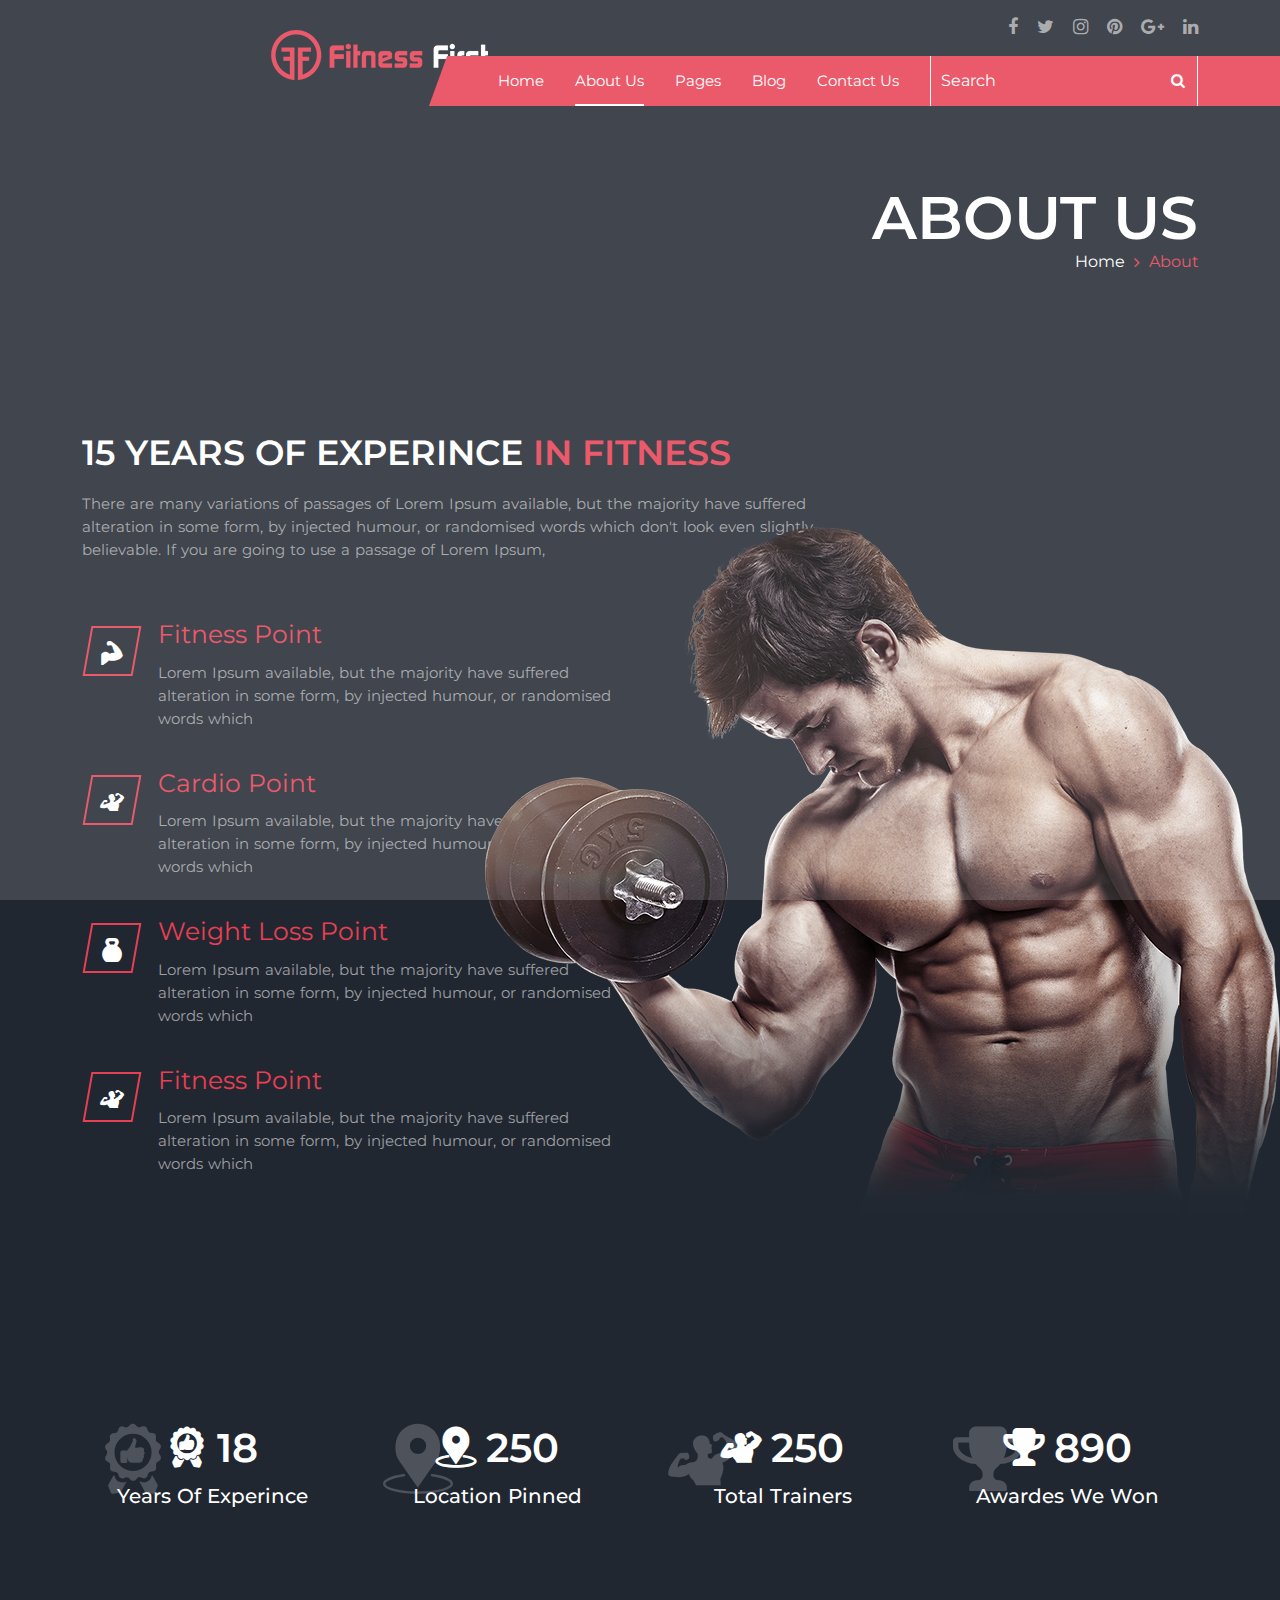
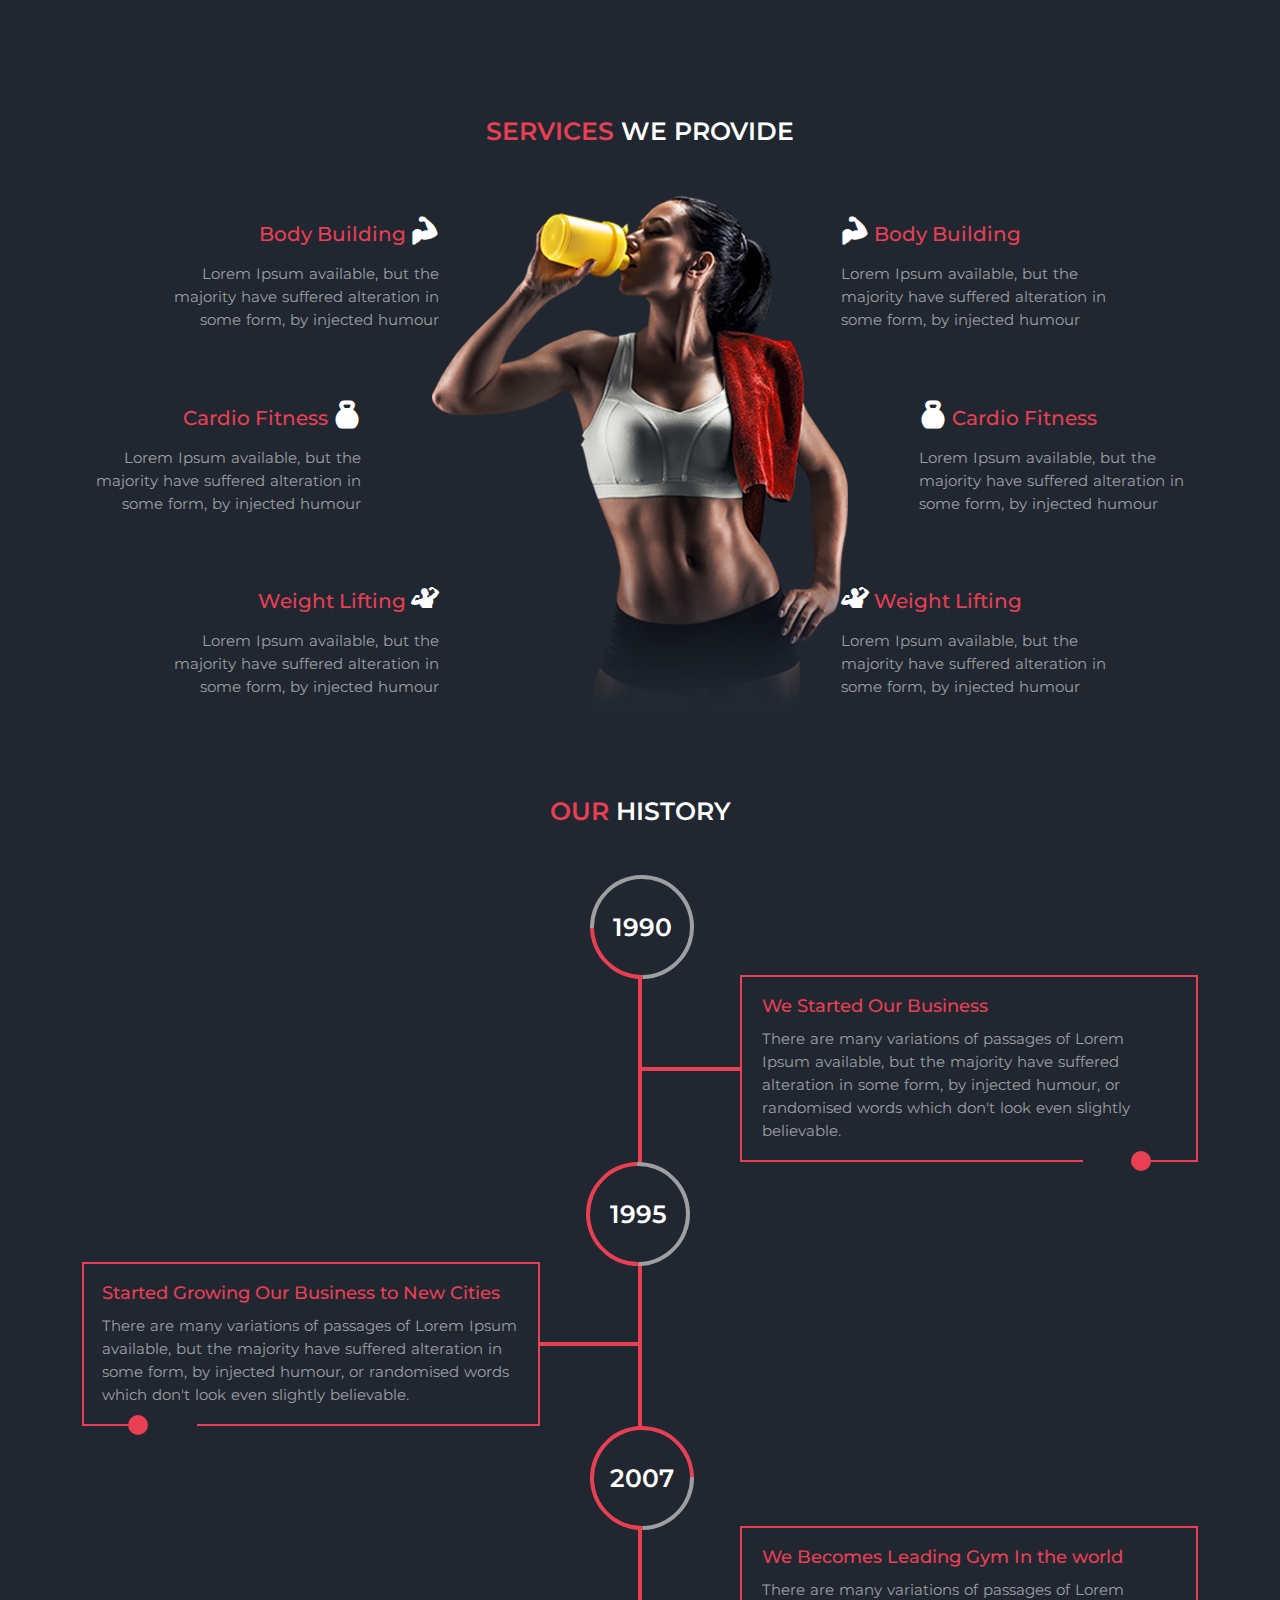
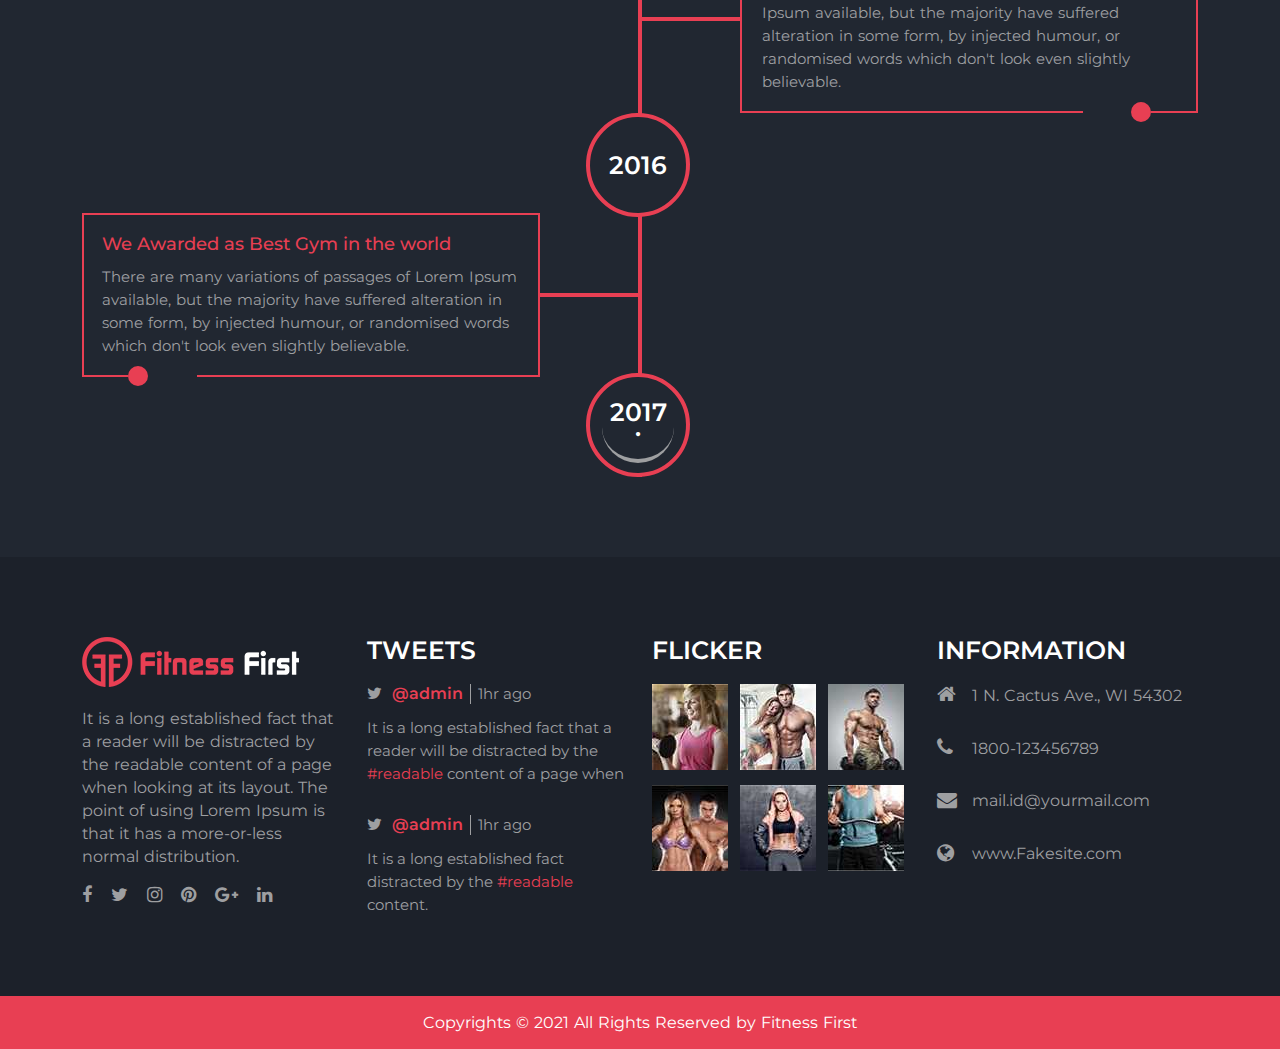
<file: about.html>
<!DOCTYPE html>
<!--
**********************************************************************************************************
    Copyright (c) 
********************************************************************************************************** -->
<!-- 
Template Name: Fitness First- Html Template
Version: 2.0.0
Author: Kamleshyadav
-->
<!--[if IE 8]> <html lang="en" class="ie8 no-js"> <![endif]-->
<!--[if IE 9]> <html lang="en" class="ie9 no-js"> <![endif]-->
<!--[if !IE]><!-->
<html lang="en">
<!--<![endif]-->

<head>
    <title>Fitness First Multipurpose Responsive Html Template</title>
    <meta charset="utf-8">
    <meta name="viewport" content="width=device-width, initial-scale=1">
    <meta content="width=device-width, initial-scale=1.0" name="viewport">
    <meta name="description" content="Fitness First Multipurpose Responsive Html Template">
    <meta name="keywords" content="body building,, cardio, exercise, fitness, gym, health, physical, weight lifting, workout, yoga">
    <meta name="author" content="kamleshyadav">
    <meta name="MobileOptimized" content="320">
    <!-- favicon links-->
    <link rel="icon" type="image/icon" href="assets/images/favicon.png">
    <!-- main css -->
    <link rel="stylesheet" href="assets/css/bootstrap.min.css">
    <link rel="stylesheet" href="assets/css/fonts.css">
    <link rel="stylesheet" href="assets/css/font-awesome.min.css">
    <link rel="stylesheet" href="assets/css/flaticon.css">
    <link rel="stylesheet" href="assets/css/magnific-popup.css">
    <link rel="stylesheet" href="assets/css/preloader.css">
    <link rel="stylesheet/less" href="assets/css/style.less">
	<link rel="stylesheet" href="assets/css/style.css">
</head>
<!-- preloader start -->
<div id="preloader">
	<div id="status"><img src="assets/images/preloader.gif" alt="preloader"></div>
</div>
<!-- header section start -->
<div class="ff_header">
<div class="ff_header_wrapper">
	<div class="container">
		<div class="row">
			<div class="col-lg-12 col-md-12">
				<div class="ff_logo">
					<a href="index.html"><img src="assets/images/logo.png" class="img-fluid" alt="logo" title="logo"></a>
				</div>
				<div class="ff_header_box">
					<ul>
						<li><a href="#"><i class="fa fa-facebook" aria-hidden="true"></i></a></li>
						<li><a href="#"><i class="fa fa-twitter" aria-hidden="true"></i></a></li>
						<li><a href="#"><i class="fa fa-instagram" aria-hidden="true"></i></a></li>
						<li><a href="#"><i class="fa fa-pinterest" aria-hidden="true"></i></a></li>
						<li><a href="#"><i class="fa fa-google-plus" aria-hidden="true"></i></a></li>
						<li><a href="#"><i class="fa fa-linkedin" aria-hidden="true"></i></a></li>
					</ul>
				</div>
			</div>
		</div>
	</div>
</div>
<div class="ff_menu_wrapper">
	<div class="ff_menu_overlay"></div>
	<div class="container">
		<div class="row">
			<div class="col-lg-12 col-md-12">
				<div class="ff_menu_box">
					<div class="ff_menu">
						<ul>
							<li><a href="index.html">Home</a></li>
							<li class="active"><a href="#">About Us</a></li>
							<li class="dropdown"><a href="#">Pages</a>
								<ul class="sub-menu">
									<li><a href="gallery.html">Gallery</a></li>
									<li><a href="classes.html">classes</a></li>
									<li><a href="class_single.html">class detail</a></li>
									<li><a href="trainer.html">trainer</a></li>
									<li><a href="404.html">404</a></li>
								</ul>
							</li>     
							<li class="dropdown"><a href="#">Blog</a>
								<ul class="sub-menu">
									<li><a href="blog.html">blog</a></li>
									<li><a href="blog_single.html">blog single</a></li>
								</ul>
							</li>            
							<li><a href="contact.html">Contact Us</a></li>
						</ul>
						<button class="ff_close_btn"><i class="fa fa-times"></i></button>
					</div>
					<div class="ff_search">
						<input type="text" placeholder="Search" class="form-control">
						<button type="button"><i class="fa fa-search" aria-hidden="true"></i></button>
					</div>
					<button class="ff_toggle_btn"><i class="fa fa-bars"></i></button>
				</div>
			</div>
		</div>
	</div>
</div>
</div>
<!-- breadcrumb section start -->
<div class="ff_bread_wrapper">
	<div class="container">
		<div class="row">
			<div class="col-lg-12 col-md-12">
				<div class="ff_bread_box">
					<h1>about us</h1>
					<ul class="pagination">
						<li><a href="index.html">Home</a></li>
						<li>about</li>
					</ul>
				</div>
			</div>
		</div>
	</div>
</div>
<!-- about section start -->
<div class="ff_about_wrapper">
	<div class="ff_about_img">
		<img src="assets/images/about.png" class="img-fluid" alt="about" title="about">
	</div>
	<div class="container">
		<div class="row">
			<div class="col-xl-8 col-lg-10 offset-xl-0 offset-lg-1 col-md-12">
				<div class="ff_about_box">
					<div class="ff_about_heading">
						<h2>15 Years of Experince <span>In Fitness</span></h2>
						<p>There are many variations of passages of Lorem Ipsum available, but the majority have suffered alteration in some form, by injected humour, or randomised words which don't look even slightly believable. If you are going to use a passage of Lorem Ipsum,</p>
					</div>
					<div class="ff_about_content">
						<div class="ff_about_icon">
							<i class="flaticon-arm-muscles-silhouette"></i>
						</div>
						<div class="ff_about_text">
							<h3>Fitness Point</h3>
							<p>Lorem Ipsum available, but the majority have suffered alteration in some form, by injected humour, or randomised words which</p>
						</div>
					</div>
					<div class="ff_about_content">
						<div class="ff_about_icon">
							<i class="flaticon-male-gymnast-flexing-arms"></i>
						</div>
						<div class="ff_about_text">
							<h3>Cardio Point</h3>
							<p>Lorem Ipsum available, but the majority have suffered alteration in some form, by injected humour, or randomised words which</p>
						</div>
					</div>
					<div class="ff_about_content">
						<div class="ff_about_icon">
							<i class="flaticon-kettlebells"></i>
						</div>
						<div class="ff_about_text">
							<h3>Weight Loss Point</h3>
							<p>Lorem Ipsum available, but the majority have suffered alteration in some form, by injected humour, or randomised words which</p>
						</div>
					</div>
					<div class="ff_about_content">
						<div class="ff_about_icon">
							<i class="flaticon-male-gymnast-flexing-arms"></i>
						</div>
						<div class="ff_about_text">
							<h3>Fitness Point</h3>
							<p>Lorem Ipsum available, but the majority have suffered alteration in some form, by injected humour, or randomised words which</p>
						</div>
					</div>
				</div>
			</div>
		</div>
	</div>
</div>
<!-- counter section start -->
<div class="ff_counter_wrapper">
	<div class="container">
		<div class="row">
			<div class="col-lg-3 col-md-6 col-sm-6">
				<div class="ff_counter_box">
					<div class="ff_counter_overlay">
						<i class="flaticon-badge"></i>
					</div>
					<h2><i class="flaticon-badge"></i><span class="timer" data-from="0" data-to="18" data-speed="3000">18</span></h2>
					<p>Years Of Experince</p>
				</div>
			</div>
			<div class="col-lg-3 col-md-6 col-sm-6">
				<div class="ff_counter_box">
					<div class="ff_counter_overlay">
						<i class="flaticon-signs"></i>
					</div>
					<h2><i class="flaticon-signs"></i><span class="timer" data-from="0" data-to="250" data-speed="3000">250</span></h2>
					<p>Location Pinned</p>
				</div>
			</div>
			<div class="col-lg-3 col-md-6 col-sm-6">
				<div class="ff_counter_box">
					<div class="ff_counter_overlay">
						<i class="flaticon-male-gymnast-flexing-arms"></i>
					</div>
					<h2><i class="flaticon-male-gymnast-flexing-arms"></i><span class="timer" data-from="0" data-to="250" data-speed="3000">250</span></h2>
					<p>Total Trainers</p>
				</div>
			</div>
			<div class="col-lg-3 col-md-6 col-sm-6">
				<div class="ff_counter_box">
					<div class="ff_counter_overlay">
						<i class="flaticon-trophy"></i>
					</div>
					<h2><i class="flaticon-trophy"></i><span class="timer" data-from="0" data-to="890" data-speed="3000">890</span></h2>
					<p>Awardes We Won</p>
				</div>
			</div>
		</div>
	</div>
</div>
<!-- service section start -->
<div class="ff_service_wrapper">
	<div class="container">
		<div class="row">
			<div class="col-lg-12 col-md-12">
				<div class="ff_heading">
					<h1><span>services</span> we provide</h1>
				</div>
			</div>
			<div class="col-lg-12 col-md-12">
				<div class="ff_service_content">
					<div class="ff_service_img">
						<img src="assets/images/service.png" alt="service" title="service" class="img-fluid">
					</div>
					<div class="ff_service_text">
						<ul>
							<li>
								<div class="ff_service_data">
									<h2>Body Building <i class="flaticon-arm-muscles-silhouette"></i></h2>
									<p>Lorem Ipsum available, but the majority have suffered alteration in some form, by injected humour</p>
								</div>
							</li>
							<li>
								<div class="ff_service_data">
									<h2>Cardio Fitness <i class="flaticon-kettlebells"></i></h2>
									<p>Lorem Ipsum available, but the majority have suffered alteration in some form, by injected humour</p>
								</div>
							</li>
							<li>
								<div class="ff_service_data">
									<h2>Weight Lifting <i class="flaticon-male-gymnast-flexing-arms"></i></h2>
									<p>Lorem Ipsum available, but the majority have suffered alteration in some form, by injected humour</p>
								</div>
							</li>
							<li>
								<div class="ff_service_data">
									<h2><i class="flaticon-arm-muscles-silhouette"></i> Body Building</h2>
									<p>Lorem Ipsum available, but the majority have suffered alteration in some form, by injected humour</p>
								</div>
							</li>
							<li>
								<div class="ff_service_data">
									<h2><i class="flaticon-kettlebells"></i> Cardio Fitness</h2>
									<p>Lorem Ipsum available, but the majority have suffered alteration in some form, by injected humour</p>
								</div>
							</li>
							<li>
								<div class="ff_service_data">
									<h2><i class="flaticon-male-gymnast-flexing-arms"></i> Weight Lifting</h2>
									<p>Lorem Ipsum available, but the majority have suffered alteration in some form, by injected humour</p>
								</div>
							</li>
						</ul>
					</div>
				</div>
			</div>
		</div>
	</div>
</div>
<!-- history section start -->
<div class="ff_history_wrapper">
	<div class="container">
		<div class="row">
			<div class="col-lg-12 col-md-12">
				<div class="ff_heading">
					<h1><span>our</span> history</h1>
				</div>
			</div>
			<div class="col-lg-12 col-md-12">
				<div class="ff_history_box">
					<ul>
						<li>
							<div class="ff_history_content right_content">
								<div class="ff_history_year year1">
									<h4>1990</h4>
								</div>
								<div class="ff_history_data">
									<h5>We Started Our Business </h5>
									<p>There are many variations of passages of Lorem Ipsum available, but the majority have suffered alteration in some form, by injected humour, or randomised words which don't look even slightly believable.</p>
									<span class="dot"></span>
								</div>
							</div>
						</li>
						<li>
							<div class="ff_history_content left_content">
								<div class="ff_history_year year2">
									<h4>1995</h4>
								</div>
								<div class="ff_history_data">
									<h5>Started Growing Our Business to New Cities</h5>
									<p>There are many variations of passages of Lorem Ipsum available, but the majority have suffered alteration in some form, by injected humour, or randomised words which don't look even slightly believable.</p>
									<span class="dot"></span>
								</div>
							</div>
						</li>
						<li>
							<div class="ff_history_content right_content">
								<div class="ff_history_year year3">
									<h4>2007</h4>
								</div>
								<div class="ff_history_data">
									<h5>We Becomes  Leading Gym In the world</h5>
									<p>There are many variations of passages of Lorem Ipsum available, but the majority have suffered alteration in some form, by injected humour, or randomised words which don't look even slightly believable.</p>
									<span class="dot"></span>
								</div>
							</div>
						</li>
						<li>
							<div class="ff_history_content left_content">
								<div class="ff_history_year year4">
									<h4>2016</h4>
								</div>
								<div class="ff_history_year year5">
									<h4>2017</h4>
								</div>
								<div class="ff_history_data">
									<h5>We Awarded as Best Gym in the world</h5>
									<p>There are many variations of passages of Lorem Ipsum available, but the majority have suffered alteration in some form, by injected humour, or randomised words which don't look even slightly believable.</p>
									<span class="dot"></span>
								</div>
							</div>
						</li>
					</ul>
				</div>
			</div>
		</div>
	</div>
</div>
<!-- footer section start -->
<div class="ff_footer_wrapper top_padder80 bottom_padder30">
	<div class="container">
		<div class="row">
			<div class="col-lg-3 col-md-6">
				<div class="widget text_widget footer_about">
					<a href="index.html"><img src="assets/images/logo.png" alt="logo" title="logo" class="img-fluid"></a>
					<p>It is a long established fact that a reader will be distracted by the readable content of a page when looking at its layout. The point of using Lorem Ipsum is that it has a more-or-less normal distribution.</p>
					<ul>
						<li><a href="#"><i class="fa fa-facebook"></i></a></li>
						<li><a href="#"><i class="fa fa-twitter"></i></a></li>
						<li><a href="#"><i class="fa fa-instagram"></i></a></li>
						<li><a href="#"><i class="fa fa-pinterest"></i></a></li>
						<li><a href="#"><i class="fa fa-google-plus"></i></a></li>
						<li><a href="#"><i class="fa fa-linkedin"></i></a></li>
					</ul>
				</div>
			</div>
			<div class="col-lg-3 col-md-6">
				<div class="widget widget_twitter_feed">
					<h2 class="widget-title">Tweets</h2>
					<ul>
						<li>
							<h3><i class="fa fa-twitter"></i><a href="#">@admin</a>1hr ago</h3>
							<p>It is a long established fact that a reader will be distracted by the <a href="#">#readable</a> content of a page when</p>
						</li>
						<li>
							<h3><i class="fa fa-twitter"></i><a href="#">@admin</a>1hr ago</h3>
							<p>It is a long established fact distracted by the <a href="#">#readable</a> content.</p>
						</li>
					</ul>
				</div>
			</div>
			<div class="col-lg-3 col-md-6">
				<div class="widget widget_flicker_gallery">
					<h2 class="widget-title">flicker</h2>
					<ul>
						<li><img src="assets/images/footer/1.jpg" alt="flicker gallery" title="flicker gallery" class="img-fluid"></li>
						<li><img src="assets/images/footer/2.jpg" alt="flicker gallery" title="flicker gallery" class="img-fluid"></li>
						<li><img src="assets/images/footer/3.jpg" alt="flicker gallery" title="flicker gallery" class="img-fluid"></li>
						<li><img src="assets/images/footer/4.jpg" alt="flicker gallery" title="flicker gallery" class="img-fluid"></li>
						<li><img src="assets/images/footer/5.jpg" alt="flicker gallery" title="flicker gallery" class="img-fluid"></li>
						<li><img src="assets/images/footer/6.jpg" alt="flicker gallery" title="flicker gallery" class="img-fluid"></li>
					</ul>
				</div>
			</div>
			<div class="col-lg-3 col-md-6">
				<div class="widget widget_contact">
					<h2 class="widget-title">information</h2>
					<div class="ff_footer_contact">
						<div class="ff_contact_icon">
							<i class="fa fa-home" aria-hidden="true"></i>
						</div>
						<div class="ff_contact_text">
							<p>1 N. Cactus Ave., WI 54302</p>
						</div>
					</div>
					<div class="ff_footer_contact">
						<div class="ff_contact_icon">
							<i class="fa fa-phone" aria-hidden="true"></i>
						</div>
						<div class="ff_contact_text">
							<p>1800-123456789</p>
						</div>
					</div>
					<div class="ff_footer_contact">
						<div class="ff_contact_icon">
							<i class="fa fa-envelope" aria-hidden="true"></i>
						</div>
						<div class="ff_contact_text">
							<a href="#">mail.id@yourmail.com</a>
						</div>
					</div>
					<div class="ff_footer_contact">
						<div class="ff_contact_icon">
							<i class="fa fa-globe" aria-hidden="true"></i>
						</div>
						<div class="ff_contact_text">
							<a href="#">www.Fakesite.com</a>
						</div>
					</div>
				</div>
			</div>
		</div>
	</div>
</div>
<div class="ff_btm_footer_wrapper">
	<div class="container">
		<div class="row">
			<div class="col-lg-12 col-md-12">
				<div class="ff_btm_footer_box">
					<p>Copyrights &copy; 2021 All Rights Reserved by Fitness First</p>
				</div>
			</div>
		</div>
	</div>
</div>
<!-- js files start -->
<script>
	less = {
		env: "development",
		logLevel: 2,
		async: true,
		compress: false,
	};
</script>  
<script src="assets/js/less.min.js"></script>
<script src="assets/js/jquery.min.js"></script>
<script src="assets/js/tether.min.js"></script>
<script src="assets/js/jquery.magnific-popup.min.js"></script>
<script src="assets/js/bootstrap.min.js"></script>
<script src="assets/js/appear.count.to.js"></script>
<script src="assets/js/count.to.js"></script>
<script src="assets/js/custom.js"></script>
</body>
</html>
</file>
<file: assets/css/fonts.css>
/* font converted using font-converter.net. thank you! */
@font-face {
  font-family: "Montserrat";
  src: url("../fonts/Montserrat-Black.eot"); /* IE9 Compat Modes */
  src: url("../fonts/Montserrat-Black.eot?#iefix") format("embedded-opentype"), /* IE6-IE8 */
    url("../fonts/Montserrat-Black.otf") format("opentype"), /* Open Type Font */
    url("../fonts/Montserrat-Black.svg") format("svg"), /* Legacy iOS */
    url("../fonts/Montserrat-Black.ttf") format("truetype"), /* Safari, Android, iOS */
    url("../fonts/Montserrat-Black.woff") format("woff"), /* Modern Browsers */
    url("../fonts/Montserrat-Black.woff2") format("woff2"); /* Modern Browsers */
  font-weight: 900;
  font-style: normal;
}
/* font converted using font-converter.net. thank you! */
@font-face {
  font-family: "Montserrat";
  src: url("../fonts/Montserrat-Bold.eot"); /* IE9 Compat Modes */
  src: url("../fonts/Montserrat-Bold.eot?#iefix") format("embedded-opentype"), /* IE6-IE8 */
    url("../fonts/Montserrat-Bold.otf") format("opentype"), /* Open Type Font */
    url("../fonts/Montserrat-Bold.svg") format("svg"), /* Legacy iOS */
    url("../fonts/Montserrat-Bold.ttf") format("truetype"), /* Safari, Android, iOS */
    url("../fonts/Montserrat-Bold.woff") format("woff"), /* Modern Browsers */
    url("../fonts/Montserrat-Bold.woff2") format("woff2"); /* Modern Browsers */
  font-weight: 700;
  font-style: normal;
}
/* font converted using font-converter.net. thank you! */
@font-face {
  font-family: "Montserrat";
  src: url("../fonts/Montserrat-ExtraBold.eot"); /* IE9 Compat Modes */
  src: url("../fonts/Montserrat-ExtraBold.eot?#iefix") format("embedded-opentype"), /* IE6-IE8 */
    url("../fonts/Montserrat-ExtraBold.otf") format("opentype"), /* Open Type Font */
    url("../fonts/Montserrat-ExtraBold.svg") format("svg"), /* Legacy iOS */
    url("../fonts/Montserrat-ExtraBold.ttf") format("truetype"), /* Safari, Android, iOS */
    url("../fonts/Montserrat-ExtraBold.woff") format("woff"), /* Modern Browsers */
    url("../fonts/Montserrat-ExtraBold.woff2") format("woff2"); /* Modern Browsers */
  font-weight: 800;
  font-style: normal;
}
/* font converted using font-converter.net. thank you! */
@font-face {
  font-family: "Montserrat";
  src: url("../fonts/Montserrat-ExtraLight.eot"); /* IE9 Compat Modes */
  src: url("../fonts/Montserrat-ExtraLight.eot?#iefix") format("embedded-opentype"), /* IE6-IE8 */
    url("../fonts/Montserrat-ExtraLight.otf") format("opentype"), /* Open Type Font */
    url("../fonts/Montserrat-ExtraLight.svg") format("svg"), /* Legacy iOS */
    url("../fonts/Montserrat-ExtraLight.ttf") format("truetype"), /* Safari, Android, iOS */
    url("../fonts/Montserrat-ExtraLight.woff") format("woff"), /* Modern Browsers */
    url("../fonts/Montserrat-ExtraLight.woff2") format("woff2"); /* Modern Browsers */
  font-weight: 200;
  font-style: normal;
}
/* font converted using font-converter.net. thank you! */
@font-face {
  font-family: "Montserrat";
  src: url("../fonts/Montserrat-Light.eot"); /* IE9 Compat Modes */
  src: url("../fonts/Montserrat-Light.eot?#iefix") format("embedded-opentype"), /* IE6-IE8 */
    url("../fonts/Montserrat-Light.otf") format("opentype"), /* Open Type Font */
    url("../fonts/Montserrat-Light.svg") format("svg"), /* Legacy iOS */
    url("../fonts/Montserrat-Light.ttf") format("truetype"), /* Safari, Android, iOS */
    url("../fonts/Montserrat-Light.woff") format("woff"), /* Modern Browsers */
    url("../fonts/Montserrat-Light.woff2") format("woff2"); /* Modern Browsers */
  font-weight: 300;
  font-style: normal;
}
/* font converted using font-converter.net. thank you! */
@font-face {
  font-family: "Montserrat";
  src: url("../fonts/Montserrat-Medium.eot"); /* IE9 Compat Modes */
  src: url("../fonts/Montserrat-Medium.eot?#iefix") format("embedded-opentype"), /* IE6-IE8 */
    url("../fonts/Montserrat-Medium.otf") format("opentype"), /* Open Type Font */
    url("../fonts/Montserrat-Medium.svg") format("svg"), /* Legacy iOS */
    url("../fonts/Montserrat-Medium.ttf") format("truetype"), /* Safari, Android, iOS */
    url("../fonts/Montserrat-Medium.woff") format("woff"), /* Modern Browsers */
    url("../fonts/Montserrat-Medium.woff2") format("woff2"); /* Modern Browsers */
  font-weight: 500;
  font-style: normal;
}
/* font converted using font-converter.net. thank you! */
@font-face {
  font-family: "Montserrat";
  src: url("../fonts/Montserrat-Regular.eot"); /* IE9 Compat Modes */
  src: url("../fonts/Montserrat-Regular.eot?#iefix") format("embedded-opentype"), /* IE6-IE8 */
    url("../fonts/Montserrat-Regular.otf") format("opentype"), /* Open Type Font */
    url("../fonts/Montserrat-Regular.svg") format("svg"), /* Legacy iOS */
    url("../fonts/Montserrat-Regular.ttf") format("truetype"), /* Safari, Android, iOS */
    url("../fonts/Montserrat-Regular.woff") format("woff"), /* Modern Browsers */
    url("../fonts/Montserrat-Regular.woff2") format("woff2"); /* Modern Browsers */
  font-weight: 400;
  font-style: normal;
}
/* font converted using font-converter.net. thank you! */
@font-face {
  font-family: "Montserrat";
  src: url("../fonts/Montserrat-SemiBold.eot"); /* IE9 Compat Modes */
  src: url("../fonts/Montserrat-SemiBold.eot?#iefix") format("embedded-opentype"), /* IE6-IE8 */
    url("../fonts/Montserrat-SemiBold.otf") format("opentype"), /* Open Type Font */
    url("../fonts/Montserrat-SemiBold.svg") format("svg"), /* Legacy iOS */
    url("../fonts/Montserrat-SemiBold.ttf") format("truetype"), /* Safari, Android, iOS */
    url("../fonts/Montserrat-SemiBold.woff") format("woff"), /* Modern Browsers */
    url("../fonts/Montserrat-SemiBold.woff2") format("woff2"); /* Modern Browsers */
  font-weight: 600;
  font-style: normal;
}
/* font converted using font-converter.net. thank you! */
@font-face {
  font-family: "Montserrat";
  src: url("../fonts/Montserrat-Thin.eot"); /* IE9 Compat Modes */
  src: url("../fonts/Montserrat-Thin.eot?#iefix") format("embedded-opentype"), /* IE6-IE8 */
    url("../fonts/Montserrat-Thin.otf") format("opentype"), /* Open Type Font */
    url("../fonts/Montserrat-Thin.svg") format("svg"), /* Legacy iOS */
    url("../fonts/Montserrat-Thin.ttf") format("truetype"), /* Safari, Android, iOS */
    url("../fonts/Montserrat-Thin.woff") format("woff"), /* Modern Browsers */
    url("../fonts/Montserrat-Thin.woff2") format("woff2"); /* Modern Browsers */
  font-weight: 100;
  font-style: normal;
}
</file>
<file: assets/css/flaticon.css>
/*
  	Flaticon icon font: Flaticon
  	Creation date: 23/12/2017 10:52
  	*/

@font-face {
  font-family: "Flaticon";
  src: url("../fonts/Flaticon.eot");
  src: url("../fonts/Flaticon.eot?#iefix") format("embedded-opentype"),
       url("../fonts/Flaticon.woff") format("woff"),
       url("../fonts/Flaticon.ttf") format("truetype"),
       url("../fonts/Flaticon.svg#Flaticon") format("svg");
  font-weight: normal;
  font-style: normal;
}

@media screen and (-webkit-min-device-pixel-ratio:0) {
  @font-face {
    font-family: "Flaticon";
    src: url("../fonts/Flaticon.svg#Flaticon") format("svg");
  }
}

[class^="flaticon-"]:before, [class*=" flaticon-"]:before,
[class^="flaticon-"]:after, [class*=" flaticon-"]:after {   
  font-family: Flaticon;
        font-size: 20px;
font-style: normal;
margin-left: 20px;
}

.flaticon-circle:before { content: "\f100"; }
.flaticon-badge:before { content: "\f101"; }
.flaticon-trophy:before { content: "\f102"; }
.flaticon-signs:before { content: "\f103"; }
.flaticon-kettlebells:before { content: "\f104"; }
.flaticon-male-gymnast-flexing-arms:before { content: "\f105"; }
.flaticon-arm-muscles-silhouette:before { content: "\f106"; }
</file>
<file: assets/css/preloader.css>
#preloader {
	background-color: #ffffff;
	bottom: 0;
	left: 0;
	position: fixed;
	right: 0;
	top: 0;
	z-index: 2147483647;
	width: 100%;
	height: 100%;
}
#status {
    background-position: center center;
    background-repeat: no-repeat;
    height: auto;
    position: absolute;
    left: 50%;
    top: 50%;
    transform: translate(-50%,-50%);
    -webkit-transform: translate(-50%,-50%);
    -ms-transform: translate(-50%,-50%);
    -moz-transform: translate(-50%,-50%);
    -o-transform: translate(-50%,-50%);
}
</file>
<file: assets/css/style.css>
/*
Copyright (c) 2018 Kamleshyadav
------------------------------------------------------------------
[Master Default Stylesheet]
Template Name: Fitness First  - Responsive HTML Template
Version: 2.0.0
Author: Kamleshyadav
-------------------------------------------------------------------
[Table of contents]

1. Body
2. Normal css
3. CSS Element
4. Header Section / .ff_header_box
5. Navigation Section / .ff_menu_wrapper
6. Banner Section / .ff_banner_wrapper
7. About Section / .ff_about_wrapper
8. Video Section / .ff_video_wrapper
9. Service Section / .ff_service_wrapper
10. Counter Section / .ff_counter_wrapper
11. Team Section / .ff_team_wrapper
12. Offer Section / .ff_offer_wrapper
13. Blog Section / .ff_blog_wrapper
14. Footer Section / .ff_footer_wrapper
15. Breadcrumb Section / .ff_bread_wrapper
16. History Section / .ff_history_wrapper
17. Classes Section / .ff_classes_wrapper
18. Pricing Section / .ff_pricing_wrapper
19. Gallery Section / .ff_gallery_wrapper
20. Sidebar Section / .ff_sidebar_wrapper
21. Pagination Section / .ff_pagination
22. Blog Single Page / .ff_blog_all_items
23. Contact Page / .ff_contact_wrapper
24. Media CSS
-------------------------------------------------------------------*/
/*-------- color option start --------*/
/*-------- normal css start --------*/
body {
  font-family: "Montserrat";
  font-size: 15px;
  line-height: 1.42857143;
  color: #9e9fa1;
  background-color: #212731;
}
h1,
h2,
h3,
h4,
h5,
h6,
.h1,
.h2,
.h3,
.h4,
.h5,
.h6 {
  font-family: "Montserrat";
  font-weight: 500;
  line-height: 1.1;
  color: #9e9fa1;
  margin: 0;
}
a {
  color: #9e9fa1;
  text-decoration: none;
  font-size: 16px;
  cursor: pointer;
  -webkit-transition: all 0.3s;
  -moz-transition: all 0.3s;
  -ms-transition: all 0.3s;
  transition: all 0.3s;
}
a:hover,
a:focus {
  text-decoration: none;
  outline: none;
  color: #9e9fa1;
}
p {
  color: #9e9fa1;
  font-size: 15px;
  margin: 0px;
  line-height: 23px;
  word-spacing: 1px;
}
button:hover {
  cursor: pointer;
}
button:focus {
  outline: none;
  background: inherit !important;
  border-color: inherit !important;
}
.form-control::-webkit-input-placeholder {
  color: #9e9fa1;
  opacity: 1;
}
.form-control::-moz-placeholder {
  color: #9e9fa1;
  opacity: 1;
}
.form-control:-ms-input-placeholder {
  color: #9e9fa1;
  opacity: 1;
}
.form-control::placeholder {
  color: #9e9fa1;
  opacity: 1;
}
.ff_heading {
  text-align: center;
  margin-bottom: 50px;
}
.ff_heading h1 {
  font-size: 25px;
  font-weight: 600;
  text-transform: uppercase;
  color: #ffffff;
}
.ff_heading h1 span {
  color: #e83f53;
}
.ff_button {
  height: 45px;
  border: 1px solid #e83f53;
  font-size: 16px;
  background: none;
  font-weight: 400;
  color: #9e9fa1;
  display: inline-block;
  line-height: 45px;
  padding: 0px 20px;
  text-transform: capitalize;
}
.ff_button:hover {
  background-color: #e83f53;
  color: #ffffff;
}
.top_padder10 {
  padding-top: 10px;
}
.top_padder20 {
  padding-top: 20px;
}
.top_padder30 {
  padding-top: 30px;
}
.top_padder40 {
  padding-top: 40px;
}
.top_padder50 {
  padding-top: 50px;
}
.top_padder60 {
  padding-top: 60px;
}
.top_padder70 {
  padding-top: 70px;
}
.top_padder80 {
  padding-top: 80px;
}
.top_padder90 {
  padding-top: 90px;
}
.top_padder100 {
  padding-top: 100px;
}
.bottom_padder10 {
  padding-bottom: 10px;
}
.bottom_padder20 {
  padding-bottom: 20px;
}
.bottom_padder30 {
  padding-bottom: 30px;
}
.bottom_padder40 {
  padding-bottom: 40px;
}
.bottom_padder50 {
  padding-bottom: 50px;
}
.bottom_padder60 {
  padding-bottom: 60px;
}
.bottom_padder70 {
  padding-bottom: 70px;
}
.bottom_padder80 {
  padding-bottom: 80px;
}
.bottom_padder90 {
  padding-bottom: 90px;
}
.bottom_padder100 {
  padding-bottom: 100px;
}
/*-------- css element start --------*/
.clearfix_box {
  content: "";
  display: table;
  width: 100%;
}
/*-------- header css start --------*/
.ff_header_box {
  text-align: right;
  padding: 15px 0px;
}
.ff_header_box ul {
  list-style: none;
  padding: 0;
  margin: 0;
}
.ff_header_box ul li {
  display: inline-block;
  margin-left: 15px;
}
.ff_header_box ul li:first-child {
  margin-left: 0px;
}
.ff_header_box ul li a {
  font-size: 18px;
  -webkit-transition: all 0.3s;
  -moz-transition: all 0.3s;
  -ms-transition: all 0.3s;
  transition: all 0.3s;
}
.ff_header_box ul li a:hover {
  color: #e83f53;
}
.ff_header {
  position: absolute;
  top: 0;
  right: auto;
  bottom: auto;
  left: 0;
  width: 100%;
  z-index: 100;
}
.ff_header .ff_header_wrapper .ff_logo {
  position: absolute;
  top: 0;
  right: auto;
  bottom: auto;
  left: 20%;
  padding: 30px 0px 30px 15px;
}
.ff_header .ff_header_wrapper .ff_logo a {
  display: block;
}
/*-------- navigation section start --------*/
.ff_menu_wrapper {
  position: relative;
}
.ff_menu_wrapper .ff_menu_overlay {
  position: absolute;
  top: 0;
  right: 0;
  bottom: auto;
  left: auto;
  width: 65%;
  background-color: #e83f53;
  height: 100%;
}
.ff_menu_wrapper .ff_menu_overlay:before {
  content: "";
  position: absolute;
  top: 0;
  right: auto;
  bottom: auto;
  left: -10px;
  height: 100%;
  width: 25px;
  background: #e83f53;
  -webkit-transform: skew(-20deg, 0);
  -moz-transform: skew(-20deg, 0);
  -ms-transform: skew(-20deg, 0);
  transform: skew(-20deg, 0);
}
.ff_menu_wrapper .ff_menu_box {
  text-align: right;
}
.ff_menu_wrapper .ff_menu_box .ff_menu {
  display: inline-block;
}
.ff_menu_wrapper .ff_menu_box .ff_menu > ul {
  list-style: none;
  padding: 0;
  margin: 0;
}
.ff_menu_wrapper .ff_menu_box .ff_menu > ul > li {
  display: inline-block;
  margin-left: 27px;
  position: relative;
}
.ff_menu_wrapper .ff_menu_box .ff_menu > ul > li:first-child {
  margin-left: 0px;
}
.ff_menu_wrapper .ff_menu_box .ff_menu > ul > li > a {
  color: #ffffff;
  padding: 14px 0px;
  display: inline-block;
  font-size: 15px;
  position: relative;
}
.ff_menu_wrapper .ff_menu_box .ff_menu > ul > li > a .dropdown-expander {
  display: none;
}
.ff_menu_wrapper .ff_menu_box .ff_menu > ul > li > a:after {
  content: "";
  position: absolute;
  top: auto;
  right: auto;
  bottom: 20px;
  left: 0;
  width: 100%;
  height: 2px;
  background: #ffffff;
  -webkit-transform: scale(0);
  -moz-transform: scale(0);
  -ms-transform: scale(0);
  transform: scale(0);
  -webkit-transition: all 0.3s;
  -moz-transition: all 0.3s;
  -ms-transition: all 0.3s;
  transition: all 0.3s;
}
.ff_menu_wrapper .ff_menu_box .ff_menu > ul > li.active a:after,
.ff_menu_wrapper .ff_menu_box .ff_menu > ul > li:hover a:after {
  -webkit-transform: scale(1);
  -moz-transform: scale(1);
  -ms-transform: scale(1);
  transform: scale(1);
  bottom: 0;
}
.ff_menu_wrapper .ff_menu_box .ff_menu .ff_close_btn {
  display: none;
}
.ff_menu_wrapper .ff_menu_box .ff_toggle_btn {
  display: none;
}
.ff_menu_wrapper .ff_menu_box .ff_search {
  display: inline-block;
  position: relative;
  margin-left: 27px;
}
.ff_menu_wrapper .ff_menu_box .ff_search input.form-control {
  height: 50px;
  width: 268px;
  -webkit-border-radius: 0px;
  -moz-border-radius: 0px;
  -ms-border-radius: 0px;
  -o-border-radius: 0px;
  border-radius: 0px;
  background: none;
  border: none;
  color: #ffffff;
  padding: 0px 40px 0px 10px;
  border-left: 1px solid #ffffff;
  border-right: 1px solid #ffffff;
}
.ff_menu_wrapper .ff_menu_box .ff_search input.form-control.form-control::-webkit-input-placeholder {
  color: #ffffff;
  opacity: 1;
}
.ff_menu_wrapper .ff_menu_box .ff_search input.form-control.form-control::-moz-placeholder {
  color: #ffffff;
  opacity: 1;
}
.ff_menu_wrapper .ff_menu_box .ff_search input.form-control.form-control:-ms-input-placeholder {
  color: #ffffff;
  opacity: 1;
}
.ff_menu_wrapper .ff_menu_box .ff_search input.form-control.form-control::placeholder {
  color: #ffffff;
  opacity: 1;
}
.ff_menu_wrapper .ff_menu_box .ff_search button {
  position: absolute;
  top: 0;
  right: 0;
  bottom: auto;
  left: auto;
  height: 50px;
  background: none;
  border: none;
  width: 40px;
  color: #ffffff;
  outline: none;
}
.ff_menu_wrapper .ff_menu_box .ff_search button:hover {
  cursor: pointer;
}
/*-------- banner section start --------*/
.ff_banner_wrapper .col-lg-12 {
  padding: 0;
}
.ff_banner_wrapper .ff_slider_box1 {
  background-image: url('http://placehold.it/1920x939');
  background-repeat: no-repeat;
  background-position: center;
  background-size: cover;
  background-attachment: initial;
}
.ff_banner_wrapper .ff_slider_box1 .ff_banner_text {
  background-color: rgba(33, 39, 49, 0.75);
  text-align: center;
}
.ff_banner_wrapper .ff_slider_box1 .ff_banner_text h1 {
  font-size: 160px;
  font-weight: 900;
  background-image: url('http://placehold.it/1920x939');
  background-repeat: no-repeat;
  background-position: center;
  background-size: cover;
  background-attachment: initial;
  -webkit-text-fill-color: transparent;
  -webkit-background-clip: text;
  padding: 300px 0px 220px;
  letter-spacing: 17px;
}
.ff_banner_wrapper .ff_slider_box2 {
  background-image: url('http://placehold.it/1920x1080');
  background-repeat: no-repeat;
  background-position: center;
  background-size: cover;
  background-attachment: initial;
}
.ff_banner_wrapper .ff_slider_box2 .ff_banner_text {
  text-align: center;
  background-color: rgba(33, 39, 49, 0.85);
}
.ff_banner_wrapper .ff_slider_box2 .ff_banner_text h1 {
  font-size: 160px;
  font-weight: 900;
  background-image: url('http://placehold.it/1920x1080');
  background-repeat: no-repeat;
  background-position: center;
  background-size: cover;
  background-attachment: initial;
  -webkit-text-fill-color: transparent;
  -webkit-background-clip: text;
  padding: 300px 0px 220px;
  letter-spacing: 17px;
}
.ff_banner_wrapper .owl-carousel .owl-nav {
  display: none;
}
.ff_banner_wrapper .owl-carousel .owl-dots {
  position: absolute;
  top: auto;
  right: auto;
  bottom: 5px;
  left: 50%;
  -webkit-transform: translate(-50%, 0);
  -moz-transform: translate(-50%, 0);
  -ms-transform: translate(-50%, 0);
  transform: translate(-50%, 0);
}
.ff_banner_wrapper .owl-carousel .owl-dots .owl-dot span {
  width: 25px;
  height: 15px;
  opacity: 0.2;
}
.ff_banner_wrapper .owl-carousel .owl-dots .owl-dot:hover span,
.ff_banner_wrapper .owl-carousel .owl-dots .owl-dot.active span {
  opacity: 1;
  background: rgba(255, 255, 255, 0.5);
}
.ff_banner_wrapper .owl-carousel .owl-item.active .ff_slider_box1 h1 {
  animation: fadeInLeft 3s 1 both 500ms;
  -webkit-animation: fadeInLeft 3s 1 both 500ms;
  -moz-animation: fadeInLeft 3s 1 both 500ms;
  -ms-animation: fadeInLeft 3s 1 both 500ms;
  -o-animation: fadeInLeft 3s 1 both 500ms;
}
.ff_banner_wrapper .owl-carousel .owl-item.active .ff_slider_box2 h1 {
  animation: fadeInDown 3s 1 both 500ms;
  -webkit-animation: fadeInDown 3s 1 both 500ms;
  -moz-animation: fadeInDown 3s 1 both 500ms;
  -ms-animation: fadeInDown 3s 1 both 500ms;
  -o-animation: fadeInDown 3s 1 both 500ms;
}
/*-------- about section start --------*/
.ff_about_wrapper {
  position: relative;
  padding: 80px 0px;
}
.ff_about_wrapper .ff_about_img {
  position: absolute;
  top: auto;
  right: 150px;
  bottom: 80px;
  left: auto;
}
.ff_about_wrapper .ff_about_heading {
  margin-bottom: 60px;
}
.ff_about_wrapper .ff_about_heading h2 {
  font-size: 35px;
  color: #ffffff;
  font-weight: 600;
  text-transform: uppercase;
  margin-bottom: 20px;
}
.ff_about_wrapper .ff_about_heading h2 span {
  color: #e83f53;
}
.ff_about_wrapper .ff_about_content {
  margin-bottom: 40px;
}
.ff_about_wrapper .ff_about_content:after {
  content: "";
  display: table;
  width: 100%;
}
.ff_about_wrapper .ff_about_content .ff_about_icon {
  float: left;
  padding-top: 5px;
  padding-left: 5px;
}
.ff_about_wrapper .ff_about_content .ff_about_icon i {
  height: 50px;
  width: 50px;
  position: relative;
  display: inline-block;
  text-align: center;
  line-height: 50px;
  border: 2px solid #e83f53;
  -webkit-transform: skew(-10deg, 0);
  -moz-transform: skew(-10deg, 0);
  -ms-transform: skew(-10deg, 0);
  transform: skew(-10deg, 0);
}
.ff_about_wrapper .ff_about_content .ff_about_icon i:before {
  margin: 0px;
  color: #ffffff;
  font-size: 24px;
  display: inline-block;
  -webkit-transform: skew(10deg, 0);
  -moz-transform: skew(10deg, 0);
  -ms-transform: skew(10deg, 0);
  transform: skew(10deg, 0);
}
.ff_about_wrapper .ff_about_content .ff_about_text {
  float: right;
  width: calc(100% - 76px);
  padding-right: 185px;
}
.ff_about_wrapper .ff_about_content .ff_about_text h3 {
  color: #e83f53;
  margin-bottom: 12px;
  font-size: 25px;
  font-weight: 400;
}
.ff_about_wrapper .ff_about_content .ff_about_text p {
  font-size: 15px;
  font-weight: 400;
}
/*-------- video section start --------*/
.ff_video_wrapper .col-lg-12 {
  padding: 0px;
}
.ff_video_wrapper .ff_video_box {
  width: 20%;
  float: left;
  position: relative;
  overflow: hidden;
}
.ff_video_wrapper .ff_video_box .ff_video_text {
  padding: 15px 15px;
  position: absolute;
  top: auto;
  right: auto;
  bottom: 0;
  left: 0;
  width: 100%;
  opacity: 1;
  visibility: visible;
  -webkit-transition: all 0.3s;
  -moz-transition: all 0.3s;
  -ms-transition: all 0.3s;
  transition: all 0.3s;
}
.ff_video_wrapper .ff_video_box .ff_video_text p {
  color: #9e9fa1;
  font-size: 16px;
  margin-bottom: 15px;
  font-weight: 500;
  text-transform: capitalize;
}
.ff_video_wrapper .ff_video_box .ff_video_text ul {
  list-style: none;
  padding: 0;
  margin: 0;
}
.ff_video_wrapper .ff_video_box .ff_video_text ul li {
  display: inline-block;
  margin-right: 20px;
}
.ff_video_wrapper .ff_video_box .ff_video_text ul li:last-child {
  margin-right: 0px;
}
.ff_video_wrapper .ff_video_box .ff_video_text ul li a {
  display: inline-block;
  font-weight: 400;
}
.ff_video_wrapper .ff_video_box .ff_video_text ul li a i {
  margin-right: 8px;
}
.ff_video_wrapper .ff_video_box .ff_video_overlay {
  position: absolute;
  top: 0;
  right: 0;
  bottom: 0;
  left: 0;
  background: rgba(24, 30, 38, 0.75);
  visibility: hidden;
  opacity: 0;
  -webkit-transition: all 0.3s;
  -moz-transition: all 0.3s;
  -ms-transition: all 0.3s;
  transition: all 0.3s;
}
.ff_video_wrapper .ff_video_box .ff_video_overlay .ff_video_overlay_text {
  position: absolute;
  top: 50%;
  right: auto;
  bottom: auto;
  left: 0;
  text-align: center;
  width: 100%;
  -webkit-transform: translate(0, -50%);
  -moz-transform: translate(0, -50%);
  -ms-transform: translate(0, -50%);
  transform: translate(0, -50%);
  -webkit-transition: all 0.3s;
  -moz-transition: all 0.3s;
  -ms-transition: all 0.3s;
  transition: all 0.3s;
  visibility: hidden;
  opacity: 0;
}
.ff_video_wrapper .ff_video_box .ff_video_overlay .ff_video_overlay_text a {
  display: inline-block;
  margin-bottom: 10px;
  -webkit-transform: translate(0, -50px);
  -moz-transform: translate(0, -50px);
  -ms-transform: translate(0, -50px);
  transform: translate(0, -50px);
  -webkit-transition: all 0.3s;
  -moz-transition: all 0.3s;
  -ms-transition: all 0.3s;
  transition: all 0.3s;
}
.ff_video_wrapper .ff_video_box .ff_video_overlay .ff_video_overlay_text a i:before {
  margin: 0;
  color: #e83f53;
  font-size: 50px;
}
.ff_video_wrapper .ff_video_box .ff_video_overlay .ff_video_overlay_text p {
  color: #ffffff;
  font-size: 16px;
  font-weight: 500;
  text-transform: capitalize;
  -webkit-transform: translate(0, 50px);
  -moz-transform: translate(0, 50px);
  -ms-transform: translate(0, 50px);
  transform: translate(0, 50px);
  -webkit-transition: all 0.3s;
  -moz-transition: all 0.3s;
  -ms-transition: all 0.3s;
  transition: all 0.3s;
}
.ff_video_wrapper .ff_video_box:hover .ff_video_overlay {
  visibility: visible;
  opacity: 1;
}
.ff_video_wrapper .ff_video_box:hover .ff_video_overlay .ff_video_overlay_text {
  visibility: visible;
  opacity: 1;
}
.ff_video_wrapper .ff_video_box:hover .ff_video_overlay .ff_video_overlay_text a,
.ff_video_wrapper .ff_video_box:hover .ff_video_overlay .ff_video_overlay_text p {
  -webkit-transform: translate(0, 0);
  -moz-transform: translate(0, 0);
  -ms-transform: translate(0, 0);
  transform: translate(0, 0);
}
.ff_video_wrapper .ff_video_box:hover .ff_video_text {
  visibility: hidden;
  opacity: 0;
  -webkit-transform: scale(1.1);
  -moz-transform: scale(1.1);
  -ms-transform: scale(1.1);
  transform: scale(1.1);
}
/*-------- service section start --------*/
.ff_service_wrapper {
  padding: 80px 0px;
}
.ff_service_wrapper .ff_service_content {
  text-align: center;
  position: relative;
}
.ff_service_wrapper .ff_service_content {
  text-align: center;
}
.ff_service_wrapper .ff_service_content .ff_service_img {
  width: auto;
  display: inline-block;
}
.ff_service_wrapper .ff_service_content .ff_service_text {
  position: absolute;
  top: 0;
  right: auto;
  bottom: auto;
  left: 0;
  width: 100%;
  height: 100%;
}
.ff_service_wrapper .ff_service_content .ff_service_text ul {
  list-style: none;
  padding: 0;
  margin: 0;
  position: absolute;
  width: 100%;
  height: 100%;
}
.ff_service_wrapper .ff_service_content .ff_service_text ul li {
  width: 25%;
}
.ff_service_wrapper .ff_service_content .ff_service_text ul li:nth-child(1) {
  text-align: right;
  position: absolute;
  top: 20px;
  right: auto;
  bottom: auto;
  left: 7%;
}
.ff_service_wrapper .ff_service_content .ff_service_text ul li:nth-child(2) {
  text-align: right;
  position: absolute;
  top: 50%;
  right: auto;
  bottom: auto;
  left: 0;
  -webkit-transform: translate(0, -50%);
  -moz-transform: translate(0, -50%);
  -ms-transform: translate(0, -50%);
  transform: translate(0, -50%);
}
.ff_service_wrapper .ff_service_content .ff_service_text ul li:nth-child(3) {
  text-align: right;
  position: absolute;
  top: auto;
  right: auto;
  bottom: 20px;
  left: 7%;
}
.ff_service_wrapper .ff_service_content .ff_service_text ul li:nth-child(4) {
  text-align: left;
  position: absolute;
  top: 20px;
  right: 7%;
  bottom: auto;
  left: auto;
}
.ff_service_wrapper .ff_service_content .ff_service_text ul li:nth-child(5) {
  text-align: left;
  position: absolute;
  top: 50%;
  right: 0;
  bottom: auto;
  left: auto;
  -webkit-transform: translate(0, -50%);
  -moz-transform: translate(0, -50%);
  -ms-transform: translate(0, -50%);
  transform: translate(0, -50%);
}
.ff_service_wrapper .ff_service_content .ff_service_text ul li:nth-child(6) {
  text-align: left;
  position: absolute;
  top: auto;
  right: 7%;
  bottom: 20px;
  left: auto;
}
.ff_service_wrapper .ff_service_content .ff_service_text ul li .ff_service_data h2 {
  font-size: 20px;
  color: #e83f53;
  font-weight: 500;
  text-transform: capitalize;
  margin-bottom: 15px;
}
.ff_service_wrapper .ff_service_content .ff_service_text ul li .ff_service_data h2 i:before {
  color: #ffffff;
  margin: 0;
  font-size: 28px;
  display: inline-block;
}
/*-------- counter section start --------*/
.ff_counter_wrapper {
  background-image: url(http://placehold.it/1920x355);
  background-repeat: no-repeat;
  background-position: top;
  background-size: cover;
  background-attachment: initial;
  position: relative;
  padding: 130px 0px 80px 0px;
  -webkit-perspective: 100px;
  -moz-perspective: 100px;
  -ms-perspective: 100px;
  perspective: 100px;
}
.ff_counter_wrapper:after {
  content: "";
  position: absolute;
  top: 0;
  right: auto;
  bottom: auto;
  left: 0;
  width: 100%;
  height: 100%;
  border: 50px solid rgba(33, 39, 49, 0.5);
  z-index: -1;
}
.ff_counter_wrapper .ff_counter_box {
  text-align: center;
  margin-bottom: 50px;
  position: relative;
}
.ff_counter_wrapper .ff_counter_box h2 {
  font-size: 40px;
  font-weight: 600;
  color: #ffffff;
  margin-bottom: 15px;
}
.ff_counter_wrapper .ff_counter_box h2 i {
  margin-right: 10px;
}
.ff_counter_wrapper .ff_counter_box h2 i:before {
  font-size: 40px;
  display: inline-block;
  margin: 0;
}
.ff_counter_wrapper .ff_counter_box p {
  font-size: 20px;
  font-weight: 500;
  color: #ffffff;
}
.ff_counter_wrapper .ff_counter_overlay {
  position: absolute;
  top: -16px;
  right: auto;
  bottom: auto;
  left: 16px;
  opacity: 0.2;
}
.ff_counter_wrapper .ff_counter_overlay i:before {
  display: inline-block;
  margin: 0;
  font-size: 70px;
  color: #ffffff;
}
/*-------- team section start --------*/
.ff_team_wrapper .ff_team_box {
  position: relative;
  -webkit-perspective: 100px;
  -moz-perspective: 100px;
  -ms-perspective: 100px;
  perspective: 100px;
  margin-bottom: 30px;
  overflow: hidden;
}
.ff_team_wrapper .ff_team_box .ff_team_img {
  overflow: hidden;
}
.ff_team_wrapper .ff_team_box .ff_team_img:after {
  content: "";
  position: absolute;
  top: 15px;
  left: 15px;
  right: 15px;
  bottom: 15px;
  border: 2px solid #e83f53;
}
.ff_team_wrapper .ff_team_box .ff_team_img img {
  -webkit-transition: all 0.5s;
  -moz-transition: all 0.5s;
  -ms-transition: all 0.5s;
  transition: all 0.5s;
  -webkit-transform: scale(1);
  -moz-transform: scale(1);
  -ms-transform: scale(1);
  transform: scale(1);
}
.ff_team_wrapper .ff_team_box .ff_team_text {
  padding: 10px 25px 25px;
  -webkit-transition: all 0.5s;
  -moz-transition: all 0.5s;
  -ms-transition: all 0.5s;
  transition: all 0.5s;
  position: absolute;
  top: auto;
  right: auto;
  bottom: -115px;
  left: auto;
  background-color: rgba(33, 39, 49, 0.75);
  width: 100%;
  -webkit-perspective: 100px;
  -moz-perspective: 100px;
  -ms-perspective: 100px;
  perspective: 100px;
  opacity: 0;
  visibility: hidden;
}
.ff_team_wrapper .ff_team_box .ff_team_text h3 {
  font-size: 20px;
  font-weight: 500;
  color: #ffffff;
  margin-bottom: 5px;
}
.ff_team_wrapper .ff_team_box .ff_team_text p {
  margin-bottom: 5px;
  color: #ffffff;
}
.ff_team_wrapper .ff_team_box .ff_team_text ul {
  margin: 0;
  padding: 0;
  list-style: none;
}
.ff_team_wrapper .ff_team_box .ff_team_text ul li {
  display: inline-block;
  margin-right: 10px;
}
.ff_team_wrapper .ff_team_box .ff_team_text ul li:last-child {
  margin-right: 0px;
}
.ff_team_wrapper .ff_team_box .ff_team_text ul li a {
  color: #ffffff;
}
.ff_team_wrapper .ff_team_box .ff_team_text ul li a:hover {
  color: #e83f53;
}
.ff_team_wrapper .ff_team_box .ff_team_text:after {
  content: "";
  position: absolute;
  top: -15px;
  left: 15px;
  right: 15px;
  bottom: 15px;
  border: 2px solid #e83f53;
  border-top: none;
  z-index: -1;
}
.ff_team_wrapper .ff_team_box:hover .ff_team_text {
  visibility: visible;
  opacity: 1;
  bottom: 0;
}
.ff_team_wrapper .ff_team_box:hover .ff_team_img img {
  -webkit-transform: scale(1.15);
  -moz-transform: scale(1.15);
  -ms-transform: scale(1.15);
  transform: scale(1.15);
}
/*-------- offer section start --------*/
.ff_offer_wrapper {
  position: relative;
  background-image: url(http://placehold.it/1920x500);
  background-repeat: no-repeat;
  background-position: left;
  background-size: cover;
  background-attachment: initial;
}
.ff_offer_wrapper .ff_offer_img {
  text-align: center;
}
.ff_offer_wrapper .ff_offer_text {
  padding: 80px 0px;
}
.ff_offer_wrapper .ff_offer_text h5 {
  font-size: 20px;
  font-weight: 600;
  color: #ffffff;
  margin-bottom: 10px;
}
.ff_offer_wrapper .ff_offer_text .offer_duration {
  margin-bottom: 15px;
}
.ff_offer_wrapper .ff_offer_text .offer_duration:after {
  content: "";
  display: table;
  width: 100%;
}
.ff_offer_wrapper .ff_offer_text .offer_duration h1 {
  float: left;
  color: #ffffff;
  font-size: 80px;
  font-weight: bold;
  font-style: italic;
  text-transform: capitalize;
}
.ff_offer_wrapper .ff_offer_text .offer_duration h3 {
  color: #ffffff;
  font-size: 30px;
  font-weight: bold;
  float: right;
  width: calc(100% - 60px);
  font-style: italic;
  text-transform: capitalize;
}
.ff_offer_wrapper .ff_offer_text .offer_duration h3 span {
  display: block;
  margin: 10px 0px 5px;
}
.ff_offer_wrapper .ff_offer_text h2 {
  font-size: 35px;
  font-weight: 600;
  color: #e83f53;
  text-transform: uppercase;
  margin-bottom: 15px;
}
.ff_offer_wrapper .ff_offer_text p {
  color: #ffffff;
  line-height: 23px;
  margin-bottom: 30px;
}
/*-------- blog section start --------*/
.ff_blog_wrapper .ff_blog_box {
  margin-bottom: 50px;
}
.ff_blog_wrapper .ff_blog_box .ff_blog_img {
  position: relative;
}
.ff_blog_wrapper .ff_blog_box .ff_blog_img p a {
  background: #e83f53;
  position: absolute;
  top: 30px;
  right: auto;
  bottom: auto;
  left: 0;
  color: #ffffff;
  display: inline-block;
  font-size: 16px;
  padding: 10px 0px 8px 15px;
  z-index: 1;
}
.ff_blog_wrapper .ff_blog_box .ff_blog_img p a:after {
  content: "";
  position: absolute;
  top: 0;
  right: -15px;
  bottom: auto;
  left: auto;
  height: 100%;
  width: 25px;
  background: #e83f53;
  z-index: -1;
  -webkit-transform: skew(25deg, 0);
  -moz-transform: skew(25deg, 0);
  -ms-transform: skew(25deg, 0);
  transform: skew(25deg, 0);
}
.ff_blog_wrapper .ff_blog_box .ff_blog_text h2 a {
  display: inline-block;
  color: #e83f53;
  margin: 20px 0px 15px;
  font-size: 20px;
  font-weight: 400;
}
.ff_blog_wrapper .ff_blog_box .ff_blog_text > ul {
  list-style: none;
  padding: 0;
  margin: 0px 0px 12px 0px;
}
.ff_blog_wrapper .ff_blog_box .ff_blog_text > ul > li {
  display: inline-block;
  margin-right: 20px;
  position: relative;
}
.ff_blog_wrapper .ff_blog_box .ff_blog_text > ul > li:last-child {
  margin-right: 0px;
}
.ff_blog_wrapper .ff_blog_box .ff_blog_text > ul > li > a > i {
  margin-right: 10px;
}
.ff_blog_wrapper .ff_blog_box .ff_blog_text > ul > li > a:hover {
  color: #e83f53;
}
.ff_blog_wrapper .ff_blog_box .ff_blog_text > ul > li > ul.ff_share {
  padding-left: 10px;
  margin: 0;
  list-style: none;
  position: absolute;
  top: 0;
  right: auto;
  bottom: auto;
  left: 100%;
  width: 85px;
  opacity: 0;
  visibility: hidden;
  -webkit-transition: all 0.3s;
  -moz-transition: all 0.3s;
  -ms-transition: all 0.3s;
  transition: all 0.3s;
}
.ff_blog_wrapper .ff_blog_box .ff_blog_text > ul > li > ul.ff_share > li {
  display: inline-block;
  margin-right: 5px;
}
.ff_blog_wrapper .ff_blog_box .ff_blog_text > ul > li > ul.ff_share > li:last-child {
  margin-right: 0px;
}
.ff_blog_wrapper .ff_blog_box .ff_blog_text > ul > li > ul.ff_share > li > a:hover {
  color: #e83f53;
}
.ff_blog_wrapper .ff_blog_box .ff_blog_text > ul > li:hover > ul.ff_share {
  opacity: 1;
  visibility: visible;
}
.ff_blog_wrapper .ff_blog_box .ff_blog_text p {
  margin-bottom: 20px;
}
/*-------- footer section start --------*/
.ff_footer_wrapper {
  background: #1c212a;
}
.ff_footer_wrapper .widget-title {
  font-size: 25px;
  color: #ffffff;
  margin-bottom: 20px;
  font-weight: 600;
  text-transform: uppercase;
}
.ff_footer_wrapper .widget.text_widget {
  padding-bottom: 50px;
}
.ff_footer_wrapper .widget.text_widget a img {
  margin-bottom: 20px;
  display: inline-block;
}
.ff_footer_wrapper .widget.text_widget p {
  font-size: 16px;
  margin-bottom: 15px;
}
.ff_footer_wrapper .widget.text_widget ul {
  list-style: none;
  padding: 0;
  margin: 0;
}
.ff_footer_wrapper .widget.text_widget ul li {
  display: inline-block;
  margin-right: 15px;
}
.ff_footer_wrapper .widget.text_widget ul li a {
  font-size: 18px;
}
.ff_footer_wrapper .widget.text_widget ul li a:hover {
  color: #e83f53;
}
.ff_footer_wrapper .widget.widget_flicker_gallery {
  padding-bottom: 35px;
}
.ff_footer_wrapper .widget.widget_flicker_gallery ul {
  list-style: none;
  padding: 0;
  margin: 0;
}
.ff_footer_wrapper .widget.widget_flicker_gallery ul li {
  display: inline-block;
  margin: 0px 8px 15px 0px;
}
.ff_footer_wrapper .widget.widget_contact {
  padding-bottom: 20px;
}
.ff_footer_wrapper .widget.widget_contact .ff_footer_contact {
  margin-bottom: 30px;
}
.ff_footer_wrapper .widget.widget_contact .ff_footer_contact:after {
  content: "";
  display: table;
  width: 100%;
}
.ff_footer_wrapper .widget.widget_contact .ff_footer_contact .ff_contact_icon {
  float: left;
}
.ff_footer_wrapper .widget.widget_contact .ff_footer_contact .ff_contact_icon i {
  color: #9e9fa1;
  font-size: 20px;
}
.ff_footer_wrapper .widget.widget_contact .ff_footer_contact .ff_contact_text {
  float: right;
  width: calc(100% - 35px);
}
.ff_footer_wrapper .widget.widget_contact .ff_footer_contact .ff_contact_text p {
  font-size: 16px;
}
.ff_footer_wrapper .widget.widget_contact .ff_footer_contact .ff_contact_text a:hover {
  color: #e83f53;
}
.ff_btm_footer_wrapper {
  background: #e83f53;
  padding: 15px 0px;
  text-align: center;
}
.ff_btm_footer_wrapper p {
  color: #ffffff;
  font-size: 16px;
}
/*-------- bread section start --------*/
.ff_bread_wrapper {
  background-image: url(http://placehold.it/1920x359);
  background-repeat: no-repeat;
  background-position: center;
  background-size: cover;
  background-attachment: initial;
  padding: 185px 0px 80px 0px;
}
.ff_bread_wrapper .ff_bread_box {
  text-align: right;
}
.ff_bread_wrapper .ff_bread_box h1 {
  font-size: 60px;
  color: #ffffff;
  font-weight: 600;
  text-transform: uppercase;
}
.ff_bread_wrapper .ff_bread_box ul.pagination {
  margin: 0;
  text-align: right;
  display: block;
}
.ff_bread_wrapper .ff_bread_box ul.pagination li {
  display: inline-block;
  color: #e83f53;
  margin-right: 5px;
  padding-right: 15px;
  position: relative;
  font-size: 16px;
  text-transform: capitalize;
}
.ff_bread_wrapper .ff_bread_box ul.pagination li:after {
  content: "\f105";
  font-family: 'fontawesome';
  position: absolute;
  top: 0px;
  right: 0;
  bottom: auto;
  left: auto;
}
.ff_bread_wrapper .ff_bread_box ul.pagination li:last-child {
  margin-right: 0;
  padding-right: 0;
}
.ff_bread_wrapper .ff_bread_box ul.pagination li:last-child:after {
  display: none;
}
.ff_bread_wrapper .ff_bread_box ul.pagination li a {
  color: #ffffff;
  text-transform: capitalize;
}
.ff_bread_wrapper .ff_bread_box ul.pagination li a:hover {
  color: #e83f53;
}
/*-------- history section start --------*/
.ff_history_wrapper {
  padding-bottom: 80px;
}
.ff_history_wrapper .ff_history_box {
  padding-top: 100px;
}
.ff_history_wrapper .ff_history_box ul {
  list-style: none;
  padding: 0;
  margin: 0;
  position: relative;
}
.ff_history_wrapper .ff_history_box ul:before {
  content: "";
  position: absolute;
  top: 0;
  right: auto;
  bottom: auto;
  left: 50%;
  width: 4px;
  height: 100%;
  background: #e83f53;
  -webkit-transform: translate(-50%, 0);
  -moz-transform: translate(-50%, 0);
  -ms-transform: translate(-50%, 0);
  transform: translate(-50%, 0);
}
.ff_history_wrapper .ff_history_box ul li:after {
  content: "";
  display: table;
  width: 100%;
}
.ff_history_wrapper .ff_history_box ul li .ff_history_content.right_content {
  width: 50%;
  float: right;
  padding-left: 100px;
  position: relative;
  margin-bottom: 100px;
}
.ff_history_wrapper .ff_history_box ul li .ff_history_content.right_content .ff_history_data {
  padding: 20px 20px;
  border: 2px solid #e83f53;
  border-bottom: none;
  position: relative;
}
.ff_history_wrapper .ff_history_box ul li .ff_history_content.right_content .ff_history_data h5 {
  font-size: 18px;
  font-weight: 500;
  color: #e83f53;
  margin-bottom: 10px;
}
.ff_history_wrapper .ff_history_box ul li .ff_history_content.right_content .ff_history_data span.dot {
  position: absolute;
  top: auto;
  right: 10%;
  bottom: -9px;
  left: auto;
  border: 10px solid #e83f53;
  -webkit-border-radius: 100%;
  -moz-border-radius: 100%;
  -ms-border-radius: 100%;
  -o-border-radius: 100%;
  border-radius: 100%;
}
.ff_history_wrapper .ff_history_box ul li .ff_history_content.right_content .ff_history_data:before {
  content: "";
  position: absolute;
  top: auto;
  right: auto;
  bottom: 0;
  left: 0;
  border-bottom: 2px solid #e83f53;
  width: 75%;
}
.ff_history_wrapper .ff_history_box ul li .ff_history_content.right_content .ff_history_data:after {
  content: "";
  position: absolute;
  top: auto;
  right: 0;
  bottom: 0;
  left: auto;
  border-bottom: 2px solid #e83f53;
  width: 10%;
}
.ff_history_wrapper .ff_history_box ul li .ff_history_content.right_content:before {
  content: "";
  position: absolute;
  top: 50%;
  right: auto;
  bottom: auto;
  left: 0;
  width: 100px;
  height: 4px;
  background: #e83f53;
  -webkit-transform: translate(0, -50%);
  -moz-transform: translate(0, -50%);
  -ms-transform: translate(0, -50%);
  transform: translate(0, -50%);
}
.ff_history_wrapper .ff_history_box ul li .ff_history_content.right_content .ff_history_year {
  border: 4px solid #9e9fa1;
  -webkit-border-radius: 100%;
  -moz-border-radius: 100%;
  -ms-border-radius: 100%;
  -o-border-radius: 100%;
  border-radius: 100%;
  position: absolute;
  top: -100px;
  right: auto;
  bottom: auto;
  left: -50px;
  background: #212731;
  -webkit-transform: rotate(44deg);
  -moz-transform: rotate(44deg);
  -ms-transform: rotate(44deg);
  transform: rotate(44deg);
}
.ff_history_wrapper .ff_history_box ul li .ff_history_content.right_content .ff_history_year h4 {
  color: #ffffff;
  font-size: 25px;
  font-weight: 600;
  height: 96px;
  width: 96px;
  text-align: center;
  line-height: 96px;
  -webkit-transform: rotate(-44deg);
  -moz-transform: rotate(-44deg);
  -ms-transform: rotate(-44deg);
  transform: rotate(-44deg);
}
.ff_history_wrapper .ff_history_box ul li .ff_history_content.left_content {
  width: 50%;
  float: left;
  padding-right: 100px;
  position: relative;
  margin-bottom: 100px;
}
.ff_history_wrapper .ff_history_box ul li .ff_history_content.left_content .ff_history_data {
  padding: 20px 20px;
  border-top: 2px solid #e83f53;
  position: relative;
  -webkit-perspective: 100px;
  -moz-perspective: 100px;
  -ms-perspective: 100px;
  perspective: 100px;
}
.ff_history_wrapper .ff_history_box ul li .ff_history_content.left_content .ff_history_data h5 {
  font-size: 18px;
  font-weight: 500;
  color: #e83f53;
  margin-bottom: 10px;
}
.ff_history_wrapper .ff_history_box ul li .ff_history_content.left_content .ff_history_data span.dot {
  position: absolute;
  top: auto;
  right: auto;
  bottom: -9px;
  left: 10%;
  border: 10px solid #e83f53;
  -webkit-border-radius: 100%;
  -moz-border-radius: 100%;
  -ms-border-radius: 100%;
  -o-border-radius: 100%;
  border-radius: 100%;
}
.ff_history_wrapper .ff_history_box ul li .ff_history_content.left_content .ff_history_data:before {
  content: "";
  position: absolute;
  top: auto;
  right: auto;
  bottom: 0;
  left: 0;
  border-left: 2px solid #e83f53;
  border-bottom: 2px solid #e83f53;
  height: 100%;
  width: 10%;
  z-index: -1;
}
.ff_history_wrapper .ff_history_box ul li .ff_history_content.left_content .ff_history_data:after {
  content: "";
  position: absolute;
  top: auto;
  right: 0;
  bottom: 0;
  left: auto;
  border-right: 2px solid #e83f53;
  border-bottom: 2px solid #e83f53;
  height: 100%;
  width: 75%;
  z-index: -1;
}
.ff_history_wrapper .ff_history_box ul li .ff_history_content.left_content:before {
  content: "";
  position: absolute;
  top: 50%;
  right: 0;
  bottom: auto;
  left: auto;
  width: 100px;
  height: 4px;
  background: #e83f53;
  -webkit-transform: translate(0, -50%);
  -moz-transform: translate(0, -50%);
  -ms-transform: translate(0, -50%);
  transform: translate(0, -50%);
}
.ff_history_wrapper .ff_history_box ul li .ff_history_content.left_content .ff_history_year {
  border: 4px solid #9e9fa1;
  -webkit-border-radius: 100%;
  -moz-border-radius: 100%;
  -ms-border-radius: 100%;
  -o-border-radius: 100%;
  border-radius: 100%;
  position: absolute;
  top: -100px;
  right: -50px;
  bottom: auto;
  left: auto;
  background: #212731;
  -webkit-transform: rotate(44deg);
  -moz-transform: rotate(44deg);
  -ms-transform: rotate(44deg);
  transform: rotate(44deg);
}
.ff_history_wrapper .ff_history_box ul li .ff_history_content.left_content .ff_history_year h4 {
  color: #ffffff;
  font-size: 25px;
  font-weight: 600;
  height: 96px;
  width: 96px;
  text-align: center;
  line-height: 96px;
  -webkit-transform: rotate(-44deg);
  -moz-transform: rotate(-44deg);
  -ms-transform: rotate(-44deg);
  transform: rotate(-44deg);
}
.ff_history_wrapper .ff_history_box ul li .ff_history_content.left_content .ff_history_year.year5 {
  position: absolute;
  top: auto;
  right: -50px;
  bottom: -100px;
  left: auto;
}
.ff_history_wrapper .ff_history_box ul li .ff_history_content .ff_history_year.year1 {
  border-bottom: 4px solid #e83f53;
}
.ff_history_wrapper .ff_history_box ul li .ff_history_content .ff_history_year.year2 {
  border-bottom: 4px solid #e83f53;
  border-left: 4px solid #e83f53;
}
.ff_history_wrapper .ff_history_box ul li .ff_history_content .ff_history_year.year3 {
  border-bottom: 4px solid #e83f53;
  border-left: 4px solid #e83f53;
  border-top: 4px solid #e83f53;
}
.ff_history_wrapper .ff_history_box ul li .ff_history_content .ff_history_year.year4 {
  border: 4px solid #e83f53;
}
.ff_history_wrapper .ff_history_box ul li .ff_history_content .ff_history_year.year5 {
  border: 4px solid #e83f53;
}
.ff_history_wrapper .ff_history_box ul li .ff_history_content .ff_history_year.year5 h4 {
  line-height: 70px;
}
.ff_history_wrapper .ff_history_box ul li .ff_history_content .ff_history_year.year5 h4:after {
  content: ".";
  position: absolute;
  top: 15px;
  right: 12px;
  bottom: 10px;
  left: 12px;
  border-bottom: 4px solid #9e9fa1;
  -webkit-border-radius: 100%;
  -moz-border-radius: 100%;
  -ms-border-radius: 100%;
  -o-border-radius: 100%;
  border-radius: 100%;
  z-index: -1;
}
/*-------- classes page start --------*/
.ff_classes_wrapper .ff_classes_box {
  margin-bottom: 30px;
}
.ff_classes_wrapper .ff_classes_box .ff_classes_img img {
  width: 100%;
}
.ff_classes_wrapper .ff_classes_box .ff_classes_text {
  background-color: #181e26;
  padding: 20px 20px;
}
.ff_classes_wrapper .ff_classes_box .ff_classes_text h5 a {
  color: #e83f53;
  font-size: 20px;
  margin-bottom: 10px;
  display: inline-block;
}
.ff_classes_wrapper .ff_classes_box .ff_classes_text ul {
  list-style: none;
  padding: 0;
  margin: 0,0,15px,0;
}
.ff_classes_wrapper .ff_classes_box .ff_classes_text ul li {
  display: inline-block;
  padding-right: 10px;
  margin-right: 15px;
  border-right: 1px solid #9e9fa1;
}
.ff_classes_wrapper .ff_classes_box .ff_classes_text ul li:last-child {
  padding-right: 0px;
  margin-right: 0px;
  border: none;
}
.ff_classes_wrapper .ff_classes_box .ff_classes_text ul li a {
  font-size: 15px;
}
.ff_classes_wrapper .ff_classes_box .ff_classes_text ul li a i {
  margin-right: 10px;
  color: #e83f53;
}
.ff_classes_wrapper .ff_classes_box .ff_classes_text ul li:hover a {
  color: #e83f53;
}
.ff_classes_wrapper .ff_classes_box .ff_classes_text > p {
  margin-bottom: 17px;
  word-spacing: 1px;
}
.ff_classes_wrapper .ff_classes_box .ff_classes_text .ff_classes_btn:after {
  content: "";
  display: table;
  width: 100%;
}
.ff_classes_wrapper .ff_classes_box .ff_classes_text .ff_classes_btn p {
  display: inline-block;
  font-size: 18px;
  margin-top: 12px;
}
.ff_classes_wrapper .ff_classes_box .ff_classes_text .ff_classes_btn p span {
  color: #e83f53;
}
.ff_classes_wrapper .ff_classes_box .ff_classes_text .ff_classes_btn .ff_button {
  float: right;
}
/*-------- pricing section start --------*/
.ff_pricing_wrapper .ff_pricing_box {
  text-align: center;
  border: 1px solid #e83f53;
  background-color: #181e26;
  margin-bottom: 70px;
}
.ff_pricing_wrapper .ff_pricing_box .ff_pricing_head {
  background-color: #e83f53;
  padding: 20px 0px;
  position: relative;
  -webkit-perspective: 100px;
  -moz-perspective: 100px;
  -ms-perspective: 100px;
  perspective: 100px;
}
.ff_pricing_wrapper .ff_pricing_box .ff_pricing_head h5 {
  color: #ffffff;
  font-size: 18px;
  text-transform: uppercase;
  padding-bottom: 8px;
  margin-bottom: 10px;
  position: relative;
}
.ff_pricing_wrapper .ff_pricing_box .ff_pricing_head h5:after {
  content: "";
  position: absolute;
  top: auto;
  right: auto;
  bottom: 0px;
  left: 50%;
  -webkit-transform: translate(-50%, 0);
  -moz-transform: translate(-50%, 0);
  -ms-transform: translate(-50%, 0);
  transform: translate(-50%, 0);
  width: 171px;
  height: 1px;
  background-color: #f18a96;
}
.ff_pricing_wrapper .ff_pricing_box .ff_pricing_head h1 {
  font-size: 40px;
  color: #ffffff;
}
.ff_pricing_wrapper .ff_pricing_box .ff_pricing_head:before {
  content: "";
  position: absolute;
  top: auto;
  right: auto;
  bottom: -20%;
  left: 0;
  width: 50%;
  height: 48px;
  background: #e83f53;
  -webkit-transform: skew(0, -15deg);
  -moz-transform: skew(0, -15deg);
  -ms-transform: skew(0, -15deg);
  transform: skew(0, -15deg);
  z-index: -1;
}
.ff_pricing_wrapper .ff_pricing_box .ff_pricing_head:after {
  content: "";
  position: absolute;
  top: auto;
  right: 0;
  bottom: -20%;
  left: auto;
  width: 50%;
  height: 48px;
  background: #e83f53;
  -webkit-transform: skew(0, 15deg);
  -moz-transform: skew(0, 15deg);
  -ms-transform: skew(0, 15deg);
  transform: skew(0, 15deg);
  z-index: -1;
}
.ff_pricing_wrapper .ff_pricing_box .ff_pricing_body {
  padding: 60px 0px;
  position: relative;
}
.ff_pricing_wrapper .ff_pricing_box .ff_pricing_body ul {
  list-style: none;
  padding: 0;
  margin: 0;
}
.ff_pricing_wrapper .ff_pricing_box .ff_pricing_body ul li {
  padding: 15px 0px;
  border-bottom: 1px solid #30353c;
}
.ff_pricing_wrapper .ff_pricing_box .ff_pricing_body ul li:last-child {
  border-bottom: none;
}
.ff_pricing_wrapper .ff_pricing_box .ff_pricing_body .ff_button {
  position: absolute;
  top: auto;
  right: auto;
  bottom: -22px;
  left: 50%;
  -webkit-transform: translate(-50%, 0);
  -moz-transform: translate(-50%, 0);
  -ms-transform: translate(-50%, 0);
  transform: translate(-50%, 0);
  background: #181e26;
}
.ff_pricing_wrapper .ff_pricing_box .ff_pricing_body .ff_button:hover {
  background: #e83f53;
}
/*-------- gallery page start --------*/
.ff_gallery_wrapper .ff_gallery_box {
  margin-bottom: 30px;
  position: relative;
}
.ff_gallery_wrapper .ff_gallery_box img {
  width: 100%;
}
.ff_gallery_wrapper .ff_gallery_box .ff_gallery_overlay {
  position: absolute;
  top: 20px;
  right: 20px;
  bottom: 20px;
  left: 20px;
  background: rgba(232, 63, 83, 0.75);
  opacity: 0;
  visibility: hidden;
  -webkit-transition: all 0.3s;
  -moz-transition: all 0.3s;
  -ms-transition: all 0.3s;
  transition: all 0.3s;
}
.ff_gallery_wrapper .ff_gallery_box .ff_gallery_overlay a {
  position: absolute;
  top: 30%;
  right: auto;
  bottom: auto;
  left: 50%;
  -webkit-transform: translate(-50%, -50%);
  -moz-transform: translate(-50%, -50%);
  -ms-transform: translate(-50%, -50%);
  transform: translate(-50%, -50%);
  font-size: 20px;
  color: #ffffff;
  -webkit-border-radius: 100%;
  -moz-border-radius: 100%;
  -ms-border-radius: 100%;
  -o-border-radius: 100%;
  border-radius: 100%;
  border: 2px solid #ffffff;
  padding: 5px 10px;
  opacity: 0;
  visibility: hidden;
  -webkit-transition: all 0.3s;
  -moz-transition: all 0.3s;
  -ms-transition: all 0.3s;
  transition: all 0.3s;
}
.ff_gallery_wrapper .ff_gallery_box:hover .ff_gallery_overlay {
  opacity: 1;
  visibility: visible;
}
.ff_gallery_wrapper .ff_gallery_box:hover .ff_gallery_overlay a {
  top: 50%;
  opacity: 1;
  visibility: visible;
}
/*-------- sidebar section start --------*/
.ff_sidebar_wrapper .widget-title {
  font-size: 20px;
  color: #ffffff;
  padding-bottom: 10px;
  margin-bottom: 20px;
  border-bottom: 1px solid #e83f53;
}
.widget.widget_search {
  margin-bottom: 50px;
}
.widget.widget_search .input-group {
  position: relative;
}
.widget.widget_search .input-group input[type=search] {
  width: 100%;
  background: none;
  border: 1px solid #9e9fa1;
  display: block;
  -webkit-border-radius: 0px;
  -moz-border-radius: 0px;
  -ms-border-radius: 0px;
  -o-border-radius: 0px;
  border-radius: 0px;
  height: 50px;
  padding: 0 40px 0 20px;
  color: #9e9fa1;
}
.widget.widget_search .input-group .search_btn {
  position: absolute;
  top: 0;
  right: 0;
  bottom: auto;
  left: auto;
  height: 100%;
  background: none;
  border: none;
  color: #e83f53;
  width: 40px;
  padding: 0;
  font-size: 18px;
  z-index: 10;
}
.widget.widget_categories {
  margin-bottom: 40px;
}
.widget.widget_categories ul {
  list-style: none;
  padding: 0;
  margin: 0;
}
.widget.widget_categories ul li {
  display: block;
  position: relative;
  padding-left: 20px;
}
.widget.widget_categories ul li a {
  width: 100%;
  padding: 10px 0px;
  display: block;
}
.widget.widget_categories ul li a span {
  float: right;
  color: #e83f53;
}
.widget.widget_categories ul li a:hover {
  color: #e83f53;
}
.widget.widget_categories ul li:before {
  content: "";
  position: absolute;
  top: 50%;
  right: auto;
  bottom: auto;
  left: 0;
  -webkit-transform: translate(0, -50%);
  -moz-transform: translate(0, -50%);
  -ms-transform: translate(0, -50%);
  transform: translate(0, -50%);
  border: 3px solid #e83f53;
}
.widget.widget_recent_posts {
  margin-bottom: 50px;
}
.widget.widget_recent_posts ul {
  list-style: none;
  padding: 0;
  margin: 0;
}
.widget.widget_recent_posts ul li {
  margin-bottom: 20px;
}
.widget.widget_recent_posts ul li:after {
  content: "";
  display: table;
  width: 100%;
}
.widget.widget_recent_posts ul li:last-child {
  margin-bottom: 0px;
}
.widget.widget_recent_posts ul li .recent_post_thumbnail {
  float: left;
}
.widget.widget_recent_posts ul li .recent_post_text {
  float: right;
  width: calc(100% - 80px);
  margin-top: 8px;
}
.widget.widget_recent_posts ul li .recent_post_text h5 a {
  font-size: 15px;
  margin-bottom: 7px;
  display: inline-block;
}
.widget.widget_recent_posts ul li .recent_post_text h5 a:hover {
  color: #e83f53;
}
.widget.widget_recent_posts ul li .recent_post_text p i {
  color: #e83f53;
  margin-right: 7px;
}
.widget.widget_twitter_feed {
  margin-bottom: 50px;
}
.widget.widget_twitter_feed ul {
  list-style: none;
  padding: 0;
  margin: 0;
}
.widget.widget_twitter_feed ul li {
  margin-bottom: 30px;
}
.widget.widget_twitter_feed ul li:last-child {
  margin-bottom: 0px;
}
.widget.widget_twitter_feed ul li h3 {
  line-height: 20px;
  color: #9e9fa1;
  font-size: 15px;
  font-weight: 400;
  margin-bottom: 12px;
}
.widget.widget_twitter_feed ul li h3 i {
  margin-right: 10px;
  font-size: 16px;
  color: #9e9fa1;
}
.widget.widget_twitter_feed ul li h3 a {
  display: inline-block;
  font-size: 16px;
  color: #e83f53;
  font-weight: 600;
  border-right: 1px solid #9e9fa1;
  padding-right: 7px;
  margin-right: 7px;
}
.widget.widget_twitter_feed ul li p {
  word-spacing: 0px;
}
.widget.widget_twitter_feed ul li p a {
  display: inline-block;
  color: #e83f53;
  font-size: 15px;
}
.widget.widget_social_icons {
  margin-bottom: 50px;
}
.widget.widget_social_icons ul {
  list-style: none;
  padding: 0;
  margin: 0;
}
.widget.widget_social_icons ul li {
  display: inline-block;
  margin-right: 10px;
}
.widget.widget_social_icons ul li:last-child {
  margin-right: 0px;
}
.widget.widget_social_icons ul li a {
  font-size: 18px;
  -webkit-transition: all 0.3s;
  -moz-transition: all 0.3s;
  -ms-transition: all 0.3s;
  transition: all 0.3s;
}
.widget.widget_social_icons ul li a:hover {
  color: #e83f53;
}
/*-------- pagination start --------*/
.ff_pagination {
  margin-bottom: 50px;
}
.ff_pagination:after {
  content: "";
  display: table;
  width: 100%;
}
.ff_pagination ul.pagination {
  margin-bottom: 0px;
  float: right;
}
.ff_pagination ul.pagination li a {
  font-size: 14px;
  color: #ffffff;
  display: inline-block;
  padding: 5px 12px;
  background: #181e26;
  -webkit-transition: all 0.3s;
  -moz-transition: all 0.3s;
  -ms-transition: all 0.3s;
  transition: all 0.3s;
}
.ff_pagination ul.pagination li a i {
  color: #9e9fa1;
}
.ff_pagination ul.pagination li:hover a,
.ff_pagination ul.pagination li.active a {
  background: #e83f53;
}
.ff_pagination ul.pagination li:hover a i,
.ff_pagination ul.pagination li.active a i {
  color: #ffffff;
}
/*-------- blog single page start --------*/
.ff_blog_all_items .ff_blog_item {
  margin-bottom: 80px;
}
.ff_blog_all_items .ff_blog_item .ff_blog_single_img {
  position: relative;
}
.ff_blog_all_items .ff_blog_item .ff_blog_single_img p a {
  background: #e83f53;
  position: absolute;
  top: 30px;
  right: auto;
  bottom: auto;
  left: 0;
  color: #ffffff;
  display: inline-block;
  font-size: 16px;
  padding: 10px 0px 8px 15px;
  z-index: 1;
}
.ff_blog_all_items .ff_blog_item .ff_blog_single_img p a:after {
  content: "";
  position: absolute;
  top: 0;
  right: -15px;
  bottom: auto;
  left: auto;
  height: 100%;
  width: 25px;
  background: #e83f53;
  z-index: -1;
  -webkit-transform: skew(25deg, 0);
  -moz-transform: skew(25deg, 0);
  -ms-transform: skew(25deg, 0);
  transform: skew(25deg, 0);
}
.ff_blog_all_items .ff_blog_item .ff_blog_single_text h4 {
  color: #e83f53;
  font-size: 30px;
  font-weight: 400;
  margin-bottom: 15px;
  margin-top: 25px;
}
.ff_blog_all_items .ff_blog_item .ff_blog_single_text > ul {
  list-style: none;
  padding: 0;
  margin: 0px 0px 12px 0px;
}
.ff_blog_all_items .ff_blog_item .ff_blog_single_text > ul > li {
  display: inline-block;
  margin-right: 20px;
  position: relative;
}
.ff_blog_all_items .ff_blog_item .ff_blog_single_text > ul > li:last-child {
  margin-right: 0px;
}
.ff_blog_all_items .ff_blog_item .ff_blog_single_text > ul > li > i {
  margin-right: 10px;
}
.ff_blog_all_items .ff_blog_item .ff_blog_single_text > ul > li:hover {
  color: #e83f53;
}
.ff_blog_all_items .ff_blog_item .ff_blog_single_text > ul > li > ul.ff_share {
  padding-left: 10px;
  margin: 0;
  list-style: none;
  position: absolute;
  top: 0;
  right: auto;
  bottom: auto;
  left: 100%;
  width: 85px;
  opacity: 0;
  visibility: hidden;
  -webkit-transition: all 0.3s;
  -moz-transition: all 0.3s;
  -ms-transition: all 0.3s;
  transition: all 0.3s;
}
.ff_blog_all_items .ff_blog_item .ff_blog_single_text > ul > li > ul.ff_share > li {
  display: inline-block;
  margin-right: 5px;
}
.ff_blog_all_items .ff_blog_item .ff_blog_single_text > ul > li > ul.ff_share > li:last-child {
  margin-right: 0px;
}
.ff_blog_all_items .ff_blog_item .ff_blog_single_text > ul > li > ul.ff_share > li > a:hover {
  color: #e83f53;
}
.ff_blog_all_items .ff_blog_item .ff_blog_single_text > ul > li:hover > ul.ff_share {
  opacity: 1;
  visibility: visible;
}
.ff_blog_all_items .ff_blog_item .ff_blog_single_text blockquote {
  padding: 20px 30px;
  background: #181e26;
  line-height: 23px;
  word-spacing: 1px;
  margin: 20px 0px;
  position: relative;
  -webkit-perspective: 100px;
  -moz-perspective: 100px;
  -ms-perspective: 100px;
  perspective: 100px;
}
.ff_blog_all_items .ff_blog_item .ff_blog_single_text blockquote i {
  font-size: 40px;
  color: #e83f53;
  opacity: 0.2;
  z-index: -1;
}
.ff_blog_all_items .ff_blog_item .ff_blog_single_text blockquote i.fa-quote-left {
  position: absolute;
  top: 20px;
  right: auto;
  bottom: auto;
  left: 20px;
}
.ff_blog_all_items .ff_blog_item .ff_blog_single_text blockquote i.fa-quote-right {
  position: absolute;
  top: 20px;
  right: 20px;
  bottom: auto;
  left: auto;
}
.ff_blog_all_items .ff_blog_item .ff_blog_single_text .ff_tags {
  margin-top: 45px;
  border-top: 1px solid #9e9fa1;
  border-bottom: 1px solid #9e9fa1;
}
.ff_blog_all_items .ff_blog_item .ff_blog_single_text .ff_tags:after {
  content: "";
  display: table;
  width: 100%;
}
.ff_blog_all_items .ff_blog_item .ff_blog_single_text .ff_tags p {
  padding: 10px 0px;
  float: left;
}
.ff_blog_all_items .ff_blog_item .ff_blog_single_text .ff_tags p i {
  color: #e83f53;
  margin-right: 10px;
}
.ff_blog_all_items .ff_blog_item .ff_blog_single_text .ff_tags ul {
  list-style: none;
  padding: 0;
  margin: 0;
  float: right;
}
.ff_blog_all_items .ff_blog_item .ff_blog_single_text .ff_tags ul li {
  display: inline-block;
  margin-left: 10px;
}
.ff_blog_all_items .ff_blog_item .ff_blog_single_text .ff_tags ul li:first-child {
  margin-left: 0px;
}
.ff_blog_all_items .ff_blog_item .ff_blog_single_text .ff_tags ul li a {
  padding: 9px 0px;
  display: inline-block;
  font-size: 18px;
  -webkit-transition: all 0.3s;
  -moz-transition: all 0.3s;
  -ms-transition: all 0.3s;
  transition: all 0.3s;
}
.ff_blog_all_items .ff_blog_item .ff_blog_single_text .ff_tags ul li a:hover {
  color: #e83f53;
}
.ff_blog_all_items .ff_comments {
  margin-bottom: 50px;
}
.ff_blog_all_items .ff_comments h2 {
  margin-bottom: 30px;
  font-size: 20px;
  color: #e83f53;
}
.ff_blog_all_items .ff_comments ul {
  list-style: none;
  padding: 0;
  margin: 0;
}
.ff_blog_all_items .ff_comments ul li .ff_comment_box {
  background: #181e26;
  padding: 15px 10px;
  margin-bottom: 30px;
}
.ff_blog_all_items .ff_comments ul li .ff_comment_box:after {
  content: "";
  display: table;
  width: 100%;
}
.ff_blog_all_items .ff_comments ul li .ff_comment_box .ff_comment_img {
  float: left;
}
.ff_blog_all_items .ff_comments ul li .ff_comment_box .ff_comment_img img {
  border: 8px solid rgba(232, 63, 83, 0.6);
}
.ff_blog_all_items .ff_comments ul li .ff_comment_box .ff_comment_text {
  float: right;
  width: calc(100% - 121px);
}
.ff_blog_all_items .ff_comments ul li .ff_comment_box .ff_comment_text h4 {
  margin-top: -7px;
}
.ff_blog_all_items .ff_comments ul li .ff_comment_box .ff_comment_text h4 a {
  display: inline-block;
  font-size: 18px;
  margin-bottom: 12px;
}
.ff_blog_all_items .ff_comments ul li .ff_comment_box .ff_comment_text h4 a:hover {
  color: #e83f53;
}
.ff_blog_all_items .ff_comments ul li .ff_comment_box .ff_comment_text h5 {
  font-size: 15px;
  margin-bottom: 8px;
}
.ff_blog_all_items .ff_comments ul li .ff_comment_box .ff_comment_text h5 a {
  float: right;
  margin-top: -20px;
}
.ff_blog_all_items .ff_comments ul li .ff_comment_box .ff_comment_text h5 a i {
  color: #e83f53;
  margin-right: 10px;
}
.ff_blog_all_items .ff_comments ul li .ff_comment_box .ff_comment_text h5 a:hover {
  color: #e83f53;
}
.ff_blog_all_items .ff_comments ul li:last-child .ff_comment_box {
  margin-bottom: 0px;
}
.ff_blog_all_items .ff_comment_form {
  margin-bottom: 50px;
}
.ff_blog_all_items .ff_comment_form h2 {
  margin-bottom: 30px;
  font-size: 20px;
  color: #e83f53;
}
.ff_blog_all_items .ff_comment_form form .ff_comment_input input,
.ff_blog_all_items .ff_comment_form form .ff_comment_input textarea {
  background: none;
  border: none;
  margin-bottom: 30px;
  border-bottom: 1px solid #9e9fa1;
  -webkit-border-radius: 0px;
  -moz-border-radius: 0px;
  -ms-border-radius: 0px;
  -o-border-radius: 0px;
  border-radius: 0px;
  color: #9e9fa1;
  padding: 0;
}
.ff_blog_all_items .ff_comment_form form .ff_comment_input input {
  height: 40px;
}
.ff_blog_all_items .ff_comment_form form .ff_comment_input textarea {
  height: 80px;
  resize: none;
}
/*-------- contact page start --------*/
.ff_contact_wrapper .ff_contact_box {
  text-align: center;
  padding: 40px 0px;
  margin-bottom: 50px;
  background-image: url(http://placehold.it/370x200);
  background-repeat: no-repeat;
  background-position: center;
  background-size: cover;
  background-attachment: initial;
  position: relative;
  -webkit-perspective: 100px;
  -moz-perspective: 100px;
  -ms-perspective: 100px;
  perspective: 100px;
}
.ff_contact_wrapper .ff_contact_box:after {
  content: "";
  position: absolute;
  top: 10px;
  right: 10px;
  bottom: 10px;
  left: 10px;
  outline: rgba(232, 63, 83, 0.4) solid 10px;
  background-color: rgba(33, 39, 49, 0.9);
  z-index: -1;
}
.ff_contact_wrapper .ff_contact_box span {
  color: #e83f53;
  font-size: 35px;
  margin-bottom: 10px;
}
.ff_contact_wrapper .ff_contact_box h4 {
  font-size: 25px;
  color: #e83f53;
  margin-bottom: 15px;
}
.ff_contact_wrapper .ff_contact_box p {
  color: #ffffff;
}
.ff_contact_wrapper .ff_contact_box a {
  color: #ffffff;
}
.ff_contact_wrapper .ff_contact_box a:hover {
  color: #e83f53;
}
.gmap {
  height: 400px;
}
.ff_contact_form_wrapper .ff_contact_input {
  text-align: center;
}
.ff_contact_form_wrapper .ff_contact_input input,
.ff_contact_form_wrapper .ff_contact_input textarea {
  background: none;
  border: none;
  margin-bottom: 30px;
  border-bottom: 1px solid #9e9fa1;
  -webkit-border-radius: 0px;
  -moz-border-radius: 0px;
  -ms-border-radius: 0px;
  -o-border-radius: 0px;
  border-radius: 0px;
  color: #9e9fa1;
  padding: 0px 0px;
}
.ff_contact_form_wrapper .ff_contact_input input {
  height: 40px;
}
.ff_contact_form_wrapper .ff_contact_input textarea {
  height: 80px;
  resize: none;
}
.ff_contact_form_wrapper .ff_contact_input .response {
  color: #ff0000;
}
/*-------- 404 error page start --------*/
.ff_error_wrapper {
  padding: 150px 0px;
  background-image: url(http://placehold.it/1920x957);
  height: 100vh;
  position: relative;
}
.ff_error_wrapper .ff_error_box {
  text-align: center;
  position: absolute;
  top: 50%;
  right: auto;
  bottom: auto;
  left: 50%;
  -webkit-transform: translate(-50%, -50%);
  -moz-transform: translate(-50%, -50%);
  -ms-transform: translate(-50%, -50%);
  transform: translate(-50%, -50%);
  width: 100%;
}
.ff_error_wrapper .ff_error_box .ff_error_data {
  position: relative;
  margin-bottom: 40px;
}
.ff_error_wrapper .ff_error_box .ff_error_data h1 {
  font-size: 350px;
  color: #e83f53;
  -webkit-text-stroke: 20px rgba(232, 63, 83, 0.4);
  -moz-text-stroke: 20px rgba(232, 63, 83, 0.4);
  letter-spacing: 20px;
}
.ff_error_wrapper .ff_error_box .ff_error_data p {
  font-size: 50px;
  color: #e83f53;
  font-weight: bold;
  letter-spacing: 10px;
  background: #212731;
  padding: 15px 0px;
  position: absolute;
  top: 50%;
  right: auto;
  bottom: auto;
  left: 50%;
  width: auto;
  -webkit-transform: translate(-50%, -50%);
  -moz-transform: translate(-50%, -50%);
  -ms-transform: translate(-50%, -50%);
  transform: translate(-50%, -50%);
  background-blend-mode: screen;
}
.ff_error_wrapper .ff_error_box a.ff_button {
  background: #e83f53;
  color: #ffffff;
  border: 4px solid #74303e;
  height: 54px;
  padding: 0px 50px;
  font-size: 20px;
  -webkit-transition: all 0.3s;
  -moz-transition: all 0.3s;
  -ms-transition: all 0.3s;
  transition: all 0.3s;
}
.ff_error_wrapper .ff_error_box a.ff_button:hover {
  background: none;
  color: #e83f53;
}
/*-------- class single page start --------*/
.ff_cls_detail_wrapper .ff_cls_detail_heading {
  position: relative;
  margin-bottom: 50px;
}
.ff_cls_detail_wrapper .ff_cls_detail_heading .ff_cls_detail_text {
  position: absolute;
  top: 50%;
  right: auto;
  bottom: auto;
  left: 50px;
  -webkit-transform: translate(0, -50%);
  -moz-transform: translate(0, -50%);
  -ms-transform: translate(0, -50%);
  transform: translate(0, -50%);
}
.ff_cls_detail_wrapper .ff_cls_detail_heading .ff_cls_detail_text h2 {
  margin-bottom: 20px;
  color: #ffffff;
}
.ff_cls_detail_wrapper .ff_cls_detail_heading .ff_cls_detail_text ul {
  list-style: none;
  padding: 0;
  margin: 0;
}
.ff_cls_detail_wrapper .ff_cls_detail_heading .ff_cls_detail_text ul li {
  font-size: 20px;
  color: #ffffff;
  margin-bottom: 15px;
}
.ff_cls_detail_wrapper .ff_cls_detail_heading .ff_cls_detail_text ul li:last-child {
  margin-bottom: 0px;
}
.ff_cls_detail_wrapper .ff_cls_detail_heading .ff_cls_detail_text ul li i {
  color: #e83f53;
  margin-right: 10px;
  width: 25px;
  text-align: center;
}
.ff_cls_detail_wrapper .ff_cls_detail_heading .ff_cls_detail_text ul li span {
  background-color: #e83f53;
  color: #ffffff;
  padding: 3px 5px;
  margin-right: 10px;
  font-size: 13px;
}
.ff_cls_detail_wrapper .ff_cls_detail_trainer {
  margin-bottom: 30px;
}
.ff_cls_detail_wrapper .ff_cls_detail_trainer h2 {
  font-size: 20px;
  margin-bottom: 20px;
  color: #ffffff;
}
.ff_cls_detail_wrapper .ff_cls_detail_trainer ul {
  list-style: none;
  padding: 0;
  margin: 0;
  padding-bottom: 10px;
  border-bottom: 1px solid #9e9fa1;
}
.ff_cls_detail_wrapper .ff_cls_detail_trainer ul:after {
  content: "";
  display: table;
  width: 100%;
}
.ff_cls_detail_wrapper .ff_cls_detail_trainer ul li {
  width: 25%;
  float: left;
  border-right: 1px solid rgba(158, 159, 161, 0.5);
  padding: 0px 10px;
}
.ff_cls_detail_wrapper .ff_cls_detail_trainer ul li:last-child {
  border-right: none;
}
.ff_cls_detail_wrapper .ff_cls_detail_trainer ul li .ff_trainer_img {
  float: left;
}
.ff_cls_detail_wrapper .ff_cls_detail_trainer ul li .ff_trainer_img img {
  border: 2px solid #e83f53;
  -webkit-border-radius: 100%;
  -moz-border-radius: 100%;
  -ms-border-radius: 100%;
  -o-border-radius: 100%;
  border-radius: 100%;
}
.ff_cls_detail_wrapper .ff_cls_detail_trainer ul li .ff_trainer_text {
  float: right;
  width: calc(100% - 75px);
}
.ff_cls_detail_wrapper .ff_cls_detail_trainer ul li .ff_trainer_text h4 {
  font-size: 18px;
  color: #ffffff;
  margin-bottom: 7px;
  font-weight: 400;
}
.ff_cls_detail_wrapper .ff_cls_detail_trainer ul li .ff_trainer_text p {
  font-size: 14px;
}
.ff_cls_detail_wrapper .ff_cls_detail_about {
  margin-bottom: 50px;
}
.ff_cls_detail_wrapper .ff_cls_detail_about h2 {
  font-size: 20px;
  margin-bottom: 30px;
  color: #ffffff;
}
.ff_cls_detail_wrapper .ff_cls_detail_time {
  background-color: #181e26;
  padding: 20px 15px;
  margin-bottom: 50px;
}
.ff_cls_detail_wrapper .ff_cls_detail_time h2 {
  font-size: 20px;
  margin-bottom: 15px;
  color: #ffffff;
}
.ff_cls_detail_wrapper .ff_cls_detail_time p {
  color: #ffffff;
  margin-bottom: 15px;
}
.ff_cls_detail_wrapper .ff_cls_detail_time ul {
  list-style: none;
  padding: 0;
  margin: 0;
}
.ff_cls_detail_wrapper .ff_cls_detail_time ul li {
  color: #ffffff;
  font-size: 15px;
  margin-bottom: 10px;
}
.ff_cls_detail_wrapper .ff_cls_detail_time ul li i {
  margin-right: 10px;
}
.ff_cls_detail_wrapper .ff_cls_detail_time .time_btn {
  margin-top: 20px;
}
.ff_cls_detail_wrapper .ff_cls_detail_time .time_btn span {
  font-size: 20px;
  color: #e83f53;
  float: right;
  margin-top: 9px;
}
/*-------- quick view -------*/
.ff_quick_view_wrapper .ff_quick_view_img {
  margin-bottom: 30px;
  position: relative;
}
.ff_quick_view_wrapper .ff_quick_view_img img {
  width: 100%;
}
.ff_quick_view_wrapper .ff_quick_view_img .ff_quick_view_overlay {
  position: absolute;
  top: 20px;
  right: 20px;
  bottom: 20px;
  left: 20px;
  background: rgba(232, 63, 83, 0.75);
  opacity: 0;
  visibility: hidden;
  -webkit-transition: all 0.3s;
  -moz-transition: all 0.3s;
  -ms-transition: all 0.3s;
  transition: all 0.3s;
}
.ff_quick_view_wrapper .ff_quick_view_img .ff_quick_view_overlay a {
  position: absolute;
  top: 30%;
  right: auto;
  bottom: auto;
  left: 50%;
  -webkit-transform: translate(-50%, -50%);
  -moz-transform: translate(-50%, -50%);
  -ms-transform: translate(-50%, -50%);
  transform: translate(-50%, -50%);
  font-size: 20px;
  color: #ffffff;
  -webkit-border-radius: 100%;
  -moz-border-radius: 100%;
  -ms-border-radius: 100%;
  -o-border-radius: 100%;
  border-radius: 100%;
  border: 2px solid #ffffff;
  padding: 5px 10px;
  opacity: 0;
  visibility: hidden;
  -webkit-transition: all 0.3s;
  -moz-transition: all 0.3s;
  -ms-transition: all 0.3s;
  transition: all 0.3s;
}
.ff_quick_view_wrapper .ff_quick_view_img:hover .ff_quick_view_overlay {
  opacity: 1;
  visibility: visible;
}
.ff_quick_view_wrapper .ff_quick_view_img:hover .ff_quick_view_overlay a {
  top: 50%;
  opacity: 1;
  visibility: visible;
}
/*-------- booking form --------*/
.booking_form {
  background-color: rgba(0, 0, 0, 0.75);
}
.booking_form .ff_booking_form {
  background: #181e26;
  width: 800px;
  overflow-x: hidden;
  position: absolute;
  top: 20px;
  right: auto;
  bottom: 20px;
  left: 50%;
  -webkit-transform: translate(-50%, 0);
  -moz-transform: translate(-50%, 0);
  -ms-transform: translate(-50%, 0);
  transform: translate(-50%, 0);
  -webkit-transition: all 0.3s;
  -moz-transition: all 0.3s;
  -ms-transition: all 0.3s;
  transition: all 0.3s;
}
.booking_form .ff_booking_form .form_close {
  background: #e83f53;
  border: none;
  position: absolute;
  top: 5px;
  right: 5px;
  bottom: auto;
  left: auto;
  font-size: 26px;
  color: #ffffff;
  height: 30px;
  width: 30px;
  line-height: 30px;
}
.booking_form .ff_booking_form .ff_booking_form_inputs {
  padding: 20px 20px;
}
.booking_form .ff_booking_form .ff_booking_form_inputs h2 {
  color: #ffffff;
  margin-bottom: 30px;
  text-align: center;
  font-size: 20px;
  padding-bottom: 20px;
  border-bottom: 1px solid rgba(158, 159, 161, 0.25);
}
.booking_form .ff_booking_form .ff_booking_form_inputs .input-group {
  display: block;
}
.booking_form .ff_booking_form .ff_booking_form_inputs .input-group label {
  display: block;
}
.booking_form .ff_booking_form .ff_booking_form_inputs .input-group input.form-control {
  width: 100%;
  -webkit-border-radius: 0;
  -moz-border-radius: 0;
  -ms-border-radius: 0;
  -o-border-radius: 0;
  border-radius: 0;
  background: #212731;
  height: 45px;
  color: #9e9fa1;
  margin-bottom: 30px;
  padding: 0px 20px;
  border: none;
  font-size: 18px;
}
.booking_form .ff_booking_form .ff_booking_form_inputs .input-group select {
  width: 100%;
  -webkit-border-radius: 0;
  -moz-border-radius: 0;
  -ms-border-radius: 0;
  -o-border-radius: 0;
  border-radius: 0;
  background: #212731;
  height: 45px;
  color: #9e9fa1;
  margin-bottom: 30px;
  border: none;
  font-size: 18px;
  padding: 10px 13px;
}
.booking_form .ff_booking_form .ff_booking_form_inputs .input-group textarea {
  width: 100%;
  -webkit-border-radius: 0;
  -moz-border-radius: 0;
  -ms-border-radius: 0;
  -o-border-radius: 0;
  border-radius: 0;
  background: #212731;
  height: 70px;
  padding: 10px 20px;
  resize: none;
  color: #9e9fa1;
  margin-bottom: 30px;
  border: none;
  font-size: 18px;
}
.booking_form .ff_booking_form .ff_booking_form_inputs .input-group .input-radio {
  display: inline-block;
  margin-right: 15px;
}
.booking_form .ff_booking_form .ff_booking_form_inputs .input-group .input-radio span {
  font-size: 18px;
  margin-left: 10px;
}
.booking_form .ff_booking_form .ff_booking_form_inputs .input-group .input-radio input[type=radio] {
  font-size: 18px;
  height: 15px;
  width: 15px;
}
.booking_form .ff_booking_form .ff_booking_form_inputs .booking_form_btn {
  text-align: center;
}
.booking_form .ff_booking_form::-webkit-scrollbar {
  width: 5px;
}
.booking_form .ff_booking_form::-webkit-scrollbar-thumb {
  background-color: #e83f53;
}
/*-------- media css start --------*/
@media (max-width: 1650px) {
  .ff_about_wrapper .ff_about_img {
    right: 0;
  }
  .ff_banner_wrapper .ff_slider_box1 .ff_banner_text h1,
  .ff_banner_wrapper .ff_slider_box2 .ff_banner_text h1 {
    font-size: 120px;
  }
  .ff_error_wrapper .ff_error_box .ff_error_data p {
    width: 70%;
  }
}
@media (max-width: 1200px) {
  .ff_about_wrapper {
    padding: 80px 0px 40px 0px;
  }
  .ff_about_wrapper .ff_about_img {
    display: none;
  }
  .ff_about_wrapper .ff_about_content .ff_about_text {
    padding-right: 0px;
  }
  .ff_video_wrapper .ff_video_box {
    width: 33.3%;
  }
  .ff_service_wrapper .ff_service_content .ff_service_text ul li:nth-child(1) {
    left: 0;
  }
  .ff_service_wrapper .ff_service_content .ff_service_text ul li:nth-child(3) {
    left: 0;
  }
  .ff_service_wrapper .ff_service_content .ff_service_text ul li:nth-child(4) {
    right: 0;
  }
  .ff_service_wrapper .ff_service_content .ff_service_text ul li:nth-child(6) {
    right: 0;
  }
  .ff_error_wrapper .ff_error_box .ff_error_data p {
    width: 100%;
  }
  .ff_offer_wrapper .ff_offer_text {
    padding: 50px 0px;
  }
}
@media (min-width: 992px) {
  .ff_menu_wrapper .ff_menu_box .ff_menu > ul > li > ul.sub-menu {
    list-style: none;
    padding: 0;
    margin: 0;
    position: absolute;
    top: 100%;
    right: auto;
    bottom: auto;
    left: 0px;
    background: #212731;
    width: 190px;
    opacity: 0;
    visibility: hidden;
    -webkit-transform: translate(0, -10px);
    -moz-transform: translate(0, -10px);
    -ms-transform: translate(0, -10px);
    transform: translate(0, -10px);
    -webkit-transition: all 0.3s;
    -moz-transition: all 0.3s;
    -ms-transition: all 0.3s;
    transition: all 0.3s;
  }
  .ff_menu_wrapper .ff_menu_box .ff_menu > ul > li:hover > ul.sub-menu {
    opacity: 1;
    visibility: visible;
    -webkit-transform: translate(0, 1px);
    -moz-transform: translate(0, 1px);
    -ms-transform: translate(0, 1px);
    transform: translate(0, 1px);
  }
  .ff_menu_wrapper .ff_menu_box .ff_menu > ul > li > ul.sub-menu > li {
    text-align: left;
  }
  .ff_menu_wrapper .ff_menu_box .ff_menu > ul > li > ul.sub-menu > li > a {
    color: #ffffff;
    display: inline-block;
    width: 100%;
    padding: 10px 20px;
    text-transform: capitalize;
    border-bottom: 1px solid #424e59;
  }
  .ff_menu_wrapper .ff_menu_box .ff_menu > ul > li > ul.sub-menu > li.active a,
  .ff_menu_wrapper .ff_menu_box .ff_menu > ul > li > ul.sub-menu > li:hover a {
    color: #e83f53;
  }
}
@media (min-width: 992px) and (max-width: 1200px) {
  .ff_menu_wrapper .ff_menu_box .ff_menu > ul > li {
    margin-left: 20px;
  }
  .ff_menu_wrapper .ff_menu_box .ff_search {
    margin-left: 20px;
  }
  .ff_menu_wrapper .ff_menu_overlay {
    width: 70%;
  }
}
@media (max-width: 992px) {
  .ff_banner_wrapper .ff_slider_box1 .ff_banner_text h1,
  .ff_banner_wrapper .ff_slider_box2 .ff_banner_text h1 {
    font-size: 100px;
  }
  .ff_header_wrapper {
    position: relative;
  }
  .ff_menu_wrapper .ff_menu_overlay {
    width: 100%;
  }
  .ff_menu_wrapper .ff_menu_overlay:before {
    display: none;
  }
  .ff_header .ff_header_wrapper .ff_logo {
    text-align: center;
    position: initial;
  }
  .ff_header_box {
    display: none;
  }
  .ff_menu_wrapper .ff_menu_box {
    text-align: left;
  }
  .ff_menu_wrapper.menu_fixed {
    position: fixed;
    top: 0;
    right: auto;
    bottom: auto;
    left: 0;
    z-index: 100;
    width: 100%;
    background: #e83f53;
  }
  .ff_header_wrapper:after {
    width: 100%;
  }
  .ff_menu_wrapper .ff_menu {
    position: fixed;
    top: 0;
    right: auto;
    bottom: auto;
    left: 0;
    z-index: 200;
    width: 300px;
    background: #181e26;
    text-align: left;
    height: 100%;
    padding-top: 58px;
    -webkit-transform: translate(-100%, 0);
    -moz-transform: translate(-100%, 0);
    -ms-transform: translate(-100%, 0);
    transform: translate(-100%, 0);
    -webkit-transition: all 0.3s;
    -moz-transition: all 0.3s;
    -ms-transition: all 0.3s;
    transition: all 0.3s;
    overflow-x: hidden;
  }
  .ff_menu::-webkit-scrollbar {
    width: 5px;
  }
  .ff_menu::-webkit-scrollbar-thumb {
    background-color: #e83f53;
  }
  .ff_menu_wrapper .ff_menu.open_menu {
    -webkit-transform: translate(0, 0);
    -moz-transform: translate(0, 0);
    -ms-transform: translate(0, 0);
    transform: translate(0, 0);
  }
  .ff_menu_wrapper .ff_menu_box .ff_menu > ul > li {
    display: block;
    margin: 0;
  }
  .ff_menu_wrapper .ff_menu_box .ff_menu > ul > li > a {
    padding: 14px 15px;
    width: 100%;
    border-bottom: 1px solid #424e59;
  }
  .ff_menu_wrapper .ff_menu_box .ff_menu > ul > li > ul.sub-menu {
    display: none;
    padding: 0;
    margin: 0;
    list-style: none;
    background: #212831;
  }
  .ff_menu_wrapper .ff_menu_box .ff_menu > ul > li:first-child > a {
    border-top: 1px solid #424e59;
  }
  .ff_menu_wrapper .ff_menu_box .ff_menu > ul > li > a:after {
    display: none;
  }
  .ff_menu_wrapper .ff_menu_box .ff_menu > ul > li.active > a,
  .ff_menu_wrapper .ff_menu_box .ff_menu > ul > li:hover > a {
    color: #e83f53;
  }
  .ff_menu_wrapper .ff_menu_box .ff_menu > ul > li > ul.sub-menu > li > a {
    color: #ffffff;
    display: inline-block;
    width: 100%;
    padding: 10px 20px;
    text-transform: capitalize;
    border-bottom: 1px solid #424e59;
  }
  .ff_menu_wrapper .ff_menu_box .ff_menu > ul > li > ul.sub-menu > li.active > a,
  .ff_menu_wrapper .ff_menu_box .ff_menu > ul > li > ul.sub-menu > li:hover > a {
    color: #e83f53;
  }
  .ff_menu_wrapper .ff_menu_box .ff_menu > ul > li > a .dropdown-expander {
    float: right;
    display: block;
  }
  .ff_menu_wrapper .ff_menu_box .ff_toggle_btn {
    float: right;
    background: none;
    border: none;
    color: #ffffff;
    font-size: 20px;
    margin: 10px 0px;
    display: inline-block;
    opacity: 0.9;
  }
  .form-control:focus{
    box-shadow: none !important;
}
  .ff_menu_wrapper .ff_menu_box .ff_menu .ff_close_btn {
    background: none;
    border: none;
    color: #ffffff;
    font-size: 20px;
    display: inline-block;
    position: absolute;
    top: 15px;
    right: 15px;
    bottom: auto;
    left: auto;
    -webkit-transition: all 0.5s;
    -moz-transition: all 0.5s;
    -ms-transition: all 0.5s;
    transition: all 0.5s;
  }
  .ff_menu_wrapper .ff_menu_box .ff_menu .ff_close_btn:hover {
    -webkit-transform: rotate(180deg);
    -moz-transform: rotate(180deg);
    -ms-transform: rotate(180deg);
    transform: rotate(180deg);
  }
  .ff_menu_wrapper .ff_menu_box .ff_search {
    margin-left: 0px;
  }
  .ff_video_wrapper .ff_video_box {
    width: 33.3%;
  }
  .ff_service_wrapper .ff_service_content .ff_service_img {
    display: none;
  }
  .ff_service_wrapper .ff_service_content .ff_service_text ul,
  .ff_service_wrapper .ff_service_content .ff_service_text {
    position: inherit;
  }
  .ff_service_wrapper .ff_service_content .ff_service_text ul li {
    width: 49%;
    display: inline-block;
    text-align: left !important;
    transform: none !important;
    margin-bottom: 30px;
  }
  .ff_service_wrapper .ff_service_content .ff_service_text ul li:nth-child(1),
  .ff_service_wrapper .ff_service_content .ff_service_text ul li:nth-child(2),
  .ff_service_wrapper .ff_service_content .ff_service_text ul li:nth-child(3),
  .ff_service_wrapper .ff_service_content .ff_service_text ul li:nth-child(4),
  .ff_service_wrapper .ff_service_content .ff_service_text ul li:nth-child(5),
  .ff_service_wrapper .ff_service_content .ff_service_text ul li:nth-child(6) {
    position: inherit;
  }
  .ff_service_wrapper .ff_service_content .ff_service_text ul li .ff_service_data h2 i {
    float: left;
    margin-right: 10px;
  }
  .ff_service_wrapper {
    padding: 50px 0px;
  }
  .ff_counter_wrapper .ff_counter_overlay {
    top: 50%;
    left: 50%;
    opacity: 0.1;
    -webkit-transform: translate(-50%, -50%);
    -moz-transform: translate(-50%, -50%);
    -ms-transform: translate(-50%, -50%);
    transform: translate(-50%, -50%);
  }
  .ff_team_wrapper {
    text-align: center;
  }
  .ff_team_box {
    display: inline-block;
    width: auto;
    text-align: left;
  }
  .ff_footer_wrapper .widget-title {
    margin-top: 0px;
  }
  .ff_bread_wrapper .ff_bread_box h1 {
    font-size: 50px;
  }
  .ff_header {
    position: initial;
  }
  .ff_bread_wrapper {
    padding: 80px 0px;
  }
  .ff_error_wrapper .ff_error_box .ff_error_data h1 {
    font-size: 260px;
    -webkit-text-stroke: 15px rgba(232, 63, 83, 0.4);
    -moz-text-stroke: 15px rgba(232, 63, 83, 0.4);
  }
  .ff_error_wrapper .ff_error_box .ff_error_data p {
    font-size: 35px;
    padding: 10px 0px;
  }
  .ff_cls_detail_wrapper .ff_cls_detail_trainer ul li {
    width: 50%;
    border: none;
    margin-bottom: 20px;
  }
  .ff_cls_detail_wrapper .ff_cls_detail_time .time_btn span {
    float: none;
  }
  .ff_cls_detail_wrapper .ff_cls_detail_time .time_btn a.ff_button {
    margin-right: 10px;
  }
  .booking_form .ff_booking_form {
    width: auto;
    left: 20px;
    right: 20px;
    -webkit-transform: translate(0, 0);
    -moz-transform: translate(0, 0);
    -ms-transform: translate(0, 0);
    transform: translate(0, 0);
  }
}
@media (max-width: 768px) {
  .ff_banner_wrapper .ff_slider_box1 .ff_banner_text h1,
  .ff_banner_wrapper .ff_slider_box2 .ff_banner_text h1 {
    font-size: 80px;
  }
  .ff_about_wrapper .ff_about_heading h2 {
    font-size: 27px;
  }
  .ff_video_wrapper .ff_video_box {
    width: 50%;
  }
  .ff_service_wrapper .ff_service_content .ff_service_text ul li {
    width: 100%;
    display: block;
  }
  .ff_history_wrapper {
    padding-bottom: 30px;
    overflow-x: hidden;
  }
  .ff_history_wrapper .ff_history_box {
    padding-top: 0;
  }
  .ff_history_wrapper .ff_history_box ul:before {
    display: none;
  }
  .ff_history_wrapper .ff_history_box ul li .ff_history_content.right_content {
    width: 100%;
    padding-left: 150px;
    margin-bottom: 50px;
  }
  .ff_history_wrapper .ff_history_box ul li .ff_history_content.right_content:before {
    width: 50px;
    left: 100px;
  }
  .ff_history_wrapper .ff_history_box ul li .ff_history_content.right_content .ff_history_year {
    top: 50%;
    left: 0;
    -webkit-transform: translate(0, -50%) rotate(44deg) skew(0) scale(1);
    -moz-transform: translate(0, -50%) rotate(44deg) skew(0) scale(1);
    -ms-transform: translate(0, -50%) rotate(44deg) skew(0) scale(1);
    transform: translate(0, -50%) rotate(44deg) skew(0) scale(1);
  }
  .ff_history_wrapper .ff_history_box ul li .ff_history_content.left_content {
    width: 100%;
    padding-right: 150px;
    margin-bottom: 50px;
  }
  .ff_history_wrapper .ff_history_box ul li .ff_history_content.left_content:before {
    width: 50px;
    right: 100px;
  }
  .ff_history_wrapper .ff_history_box ul li .ff_history_content.left_content .ff_history_year {
    top: 50%;
    right: 0;
    -webkit-transform: translate(0, -50%) rotate(44deg) skew(0) scale(1);
    -moz-transform: translate(0, -50%) rotate(44deg) skew(0) scale(1);
    -ms-transform: translate(0, -50%) rotate(44deg) skew(0) scale(1);
    transform: translate(0, -50%) rotate(44deg) skew(0) scale(1);
  }
  .ff_history_wrapper .ff_history_box ul li .ff_history_content .ff_history_year.year5 {
    display: none;
  }
  .ff_pricing_wrapper .ff_pricing_box .ff_pricing_head:before,
  .ff_pricing_wrapper .ff_pricing_box .ff_pricing_head:after {
    bottom: -28%;
    height: 68px;
  }
  .ff_error_wrapper {
    padding: 100px 0px;
  }
  .ff_error_wrapper .ff_error_box .ff_error_data h1 {
    font-size: 170px;
    -webkit-text-stroke: 11px rgba(232, 63, 83, 0.4);
    -moz-text-stroke: 11px rgba(232, 63, 83, 0.4);
  }
  .ff_error_wrapper .ff_error_box .ff_error_data p {
    font-size: 20px;
    padding: 5px 0px;
  }
  .ff_cls_detail_wrapper .ff_cls_detail_heading .ff_cls_detail_text {
    position: initial;
    -webkit-transform: translate(0, 0);
    -moz-transform: translate(0, 0);
    -ms-transform: translate(0, 0);
    transform: translate(0, 0);
    margin-top: 20px;
  }
}
@media (max-width: 576px) {
  .ff_banner_wrapper .ff_slider_box1 .ff_banner_text h1,
  .ff_banner_wrapper .ff_slider_box2 .ff_banner_text h1 {
    font-size: 45px;
  }
  .ff_video_wrapper {
    text-align: center;
  }
  .ff_video_wrapper .ff_video_box {
    width: auto;
    display: inline-block;
    float: none;
  }
  .ff_video_wrapper .ff_video_text {
    text-align: left;
  }
  .ff_blog_all_items .ff_blog_item .ff_blog_single_text .ff_tags p,
  .ff_blog_all_items .ff_blog_item .ff_blog_single_text .ff_tags ul {
    float: none;
  }
  .ff_bread_wrapper .ff_bread_box h1 {
    font-size: 40px;
  }
  .ff_cls_detail_wrapper .ff_cls_detail_trainer ul li {
    width: 100%;
    border: none;
    margin-bottom: 20px;
  }
}
@media (max-width: 480px) {
  .ff_banner_wrapper .ff_slider_box1 .ff_banner_text h1,
  .ff_banner_wrapper .ff_slider_box2 .ff_banner_text h1 {
    font-size: 35px;
    padding: 200px 0px;
  }
  .ff_history_wrapper .ff_history_box {
    padding-top: 50px;
  }
  .ff_history_wrapper .ff_history_box ul li .ff_history_content.right_content {
    padding-left: 0px;
    margin-bottom: 100px;
  }
  .ff_history_wrapper .ff_history_box ul li .ff_history_content.right_content .ff_history_data {
    padding: 70px 20px 20px 20px;
    text-align: center;
  }
  .ff_history_wrapper .ff_history_box ul li .ff_history_content.right_content:before {
    display: none;
  }
  .ff_history_wrapper .ff_history_box ul li .ff_history_content.right_content .ff_history_year {
    top: -50px;
    left: 50%;
    -webkit-transform: translate(-50%, 0) rotate(44deg) skew(0) scale(1);
    -moz-transform: translate(-50%, 0) rotate(44deg) skew(0) scale(1);
    -ms-transform: translate(-50%, 0) rotate(44deg) skew(0) scale(1);
    transform: translate(-50%, 0) rotate(44deg) skew(0) scale(1);
    z-index: 2;
  }
  .ff_history_wrapper .ff_history_box ul li .ff_history_content.left_content {
    padding-right: 0px;
    margin-bottom: 100px;
  }
  .ff_history_wrapper .ff_history_box ul li .ff_history_content.left_content .ff_history_data {
    padding: 70px 20px 20px 20px;
    text-align: center;
  }
  .ff_history_wrapper .ff_history_box ul li .ff_history_content.left_content:before {
    display: none;
  }
  .ff_history_wrapper .ff_history_box ul li .ff_history_content.left_content .ff_history_year {
    top: -50px;
    right: 50%;
    -webkit-transform: translate(50%, 0) rotate(44deg) skew(0) scale(1);
    -moz-transform: translate(50%, 0) rotate(44deg) skew(0) scale(1);
    -ms-transform: translate(50%, 0) rotate(44deg) skew(0) scale(1);
    transform: translate(50%, 0) rotate(44deg) skew(0) scale(1);
    z-index: 2;
  }
  .ff_history_wrapper .ff_history_box ul li:last-child .ff_history_content {
    margin-bottom: 50px;
  }
  .ff_blog_all_items .ff_comments ul li .ff_comment_box .ff_comment_img {
    width: 100%;
    text-align: center;
    margin-bottom: 20px;
  }
  .ff_blog_all_items .ff_comments ul li .ff_comment_box .ff_comment_text {
    width: 100%;
  }
  .ff_error_wrapper .ff_error_box .ff_error_data h1 {
    font-size: 120px;
  }
  .ff_error_wrapper .ff_error_box .ff_error_data p {
    font-size: 19px;
    padding: 0px 0px;
    letter-spacing: 2px;
  }
  .ff_blog_all_items .ff_blog_item .ff_blog_single_text h4 {
    font-size: 26px;
  }
}
</file>
